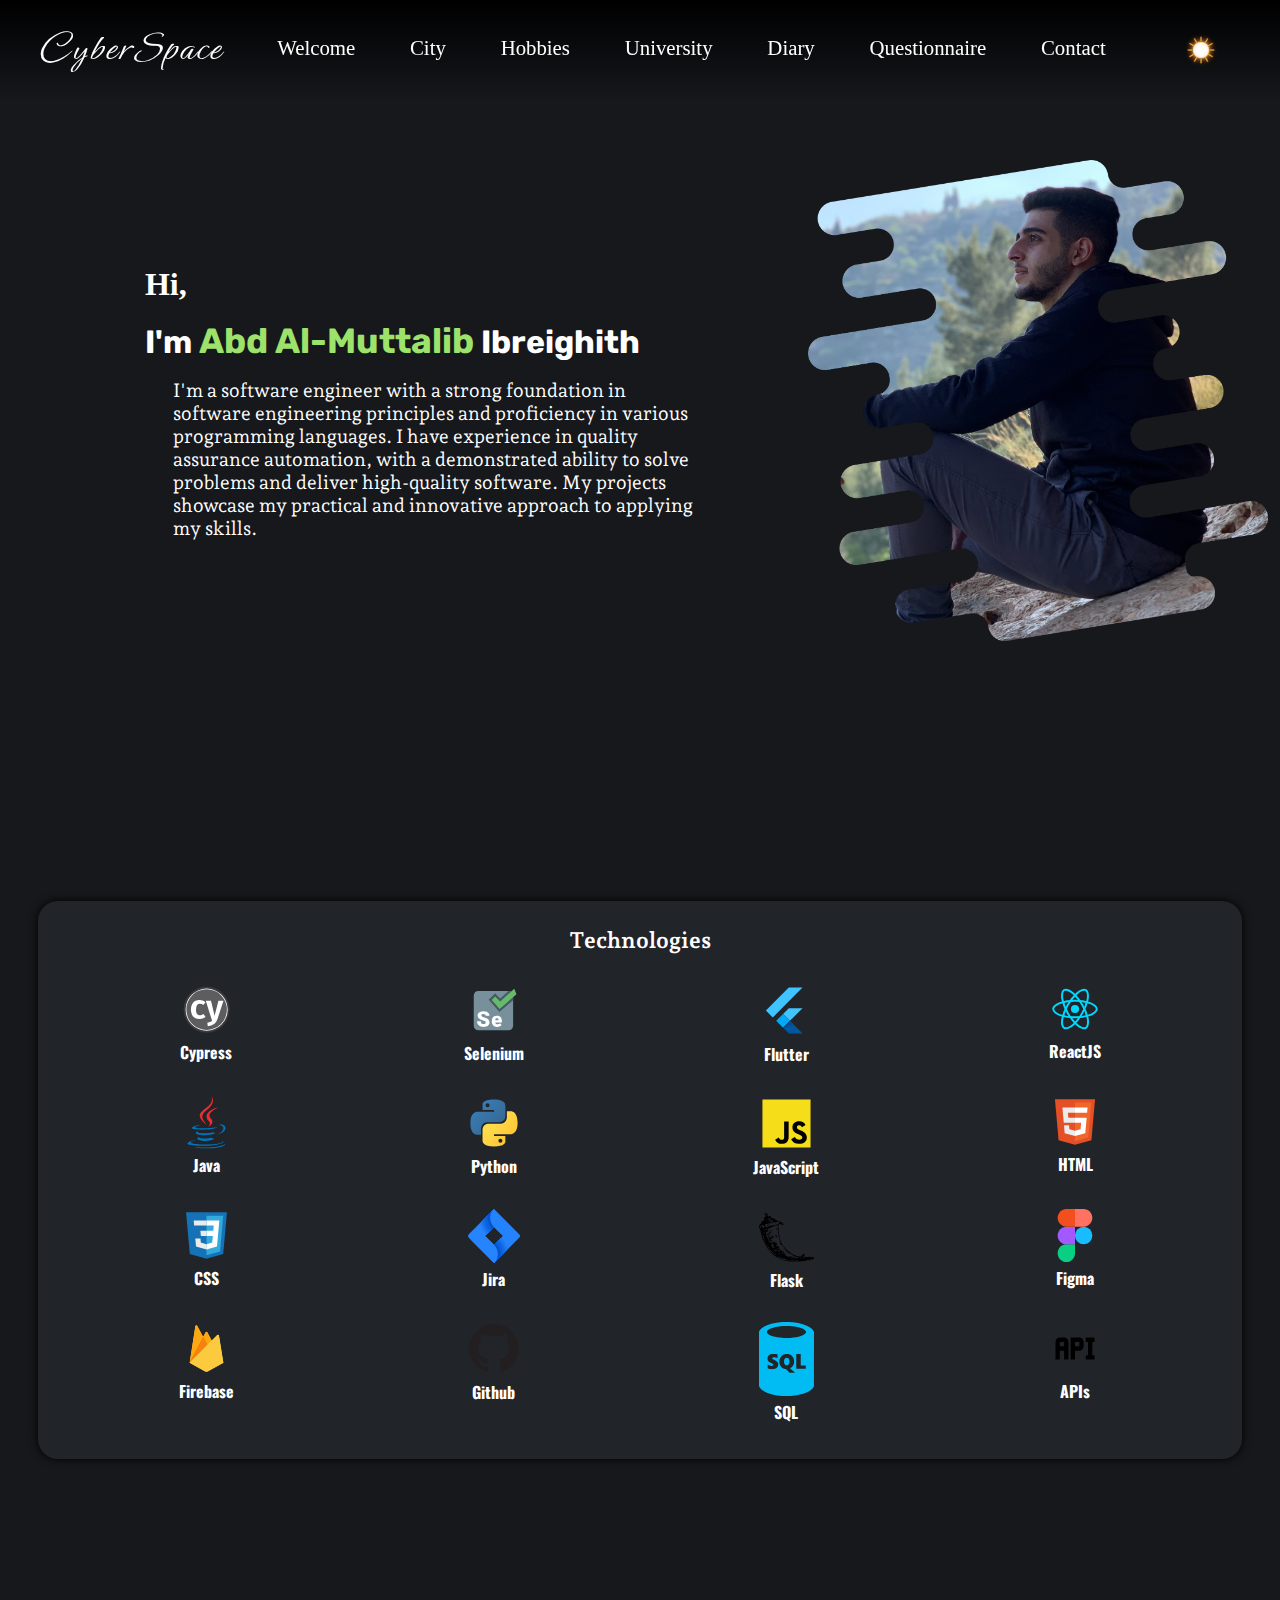
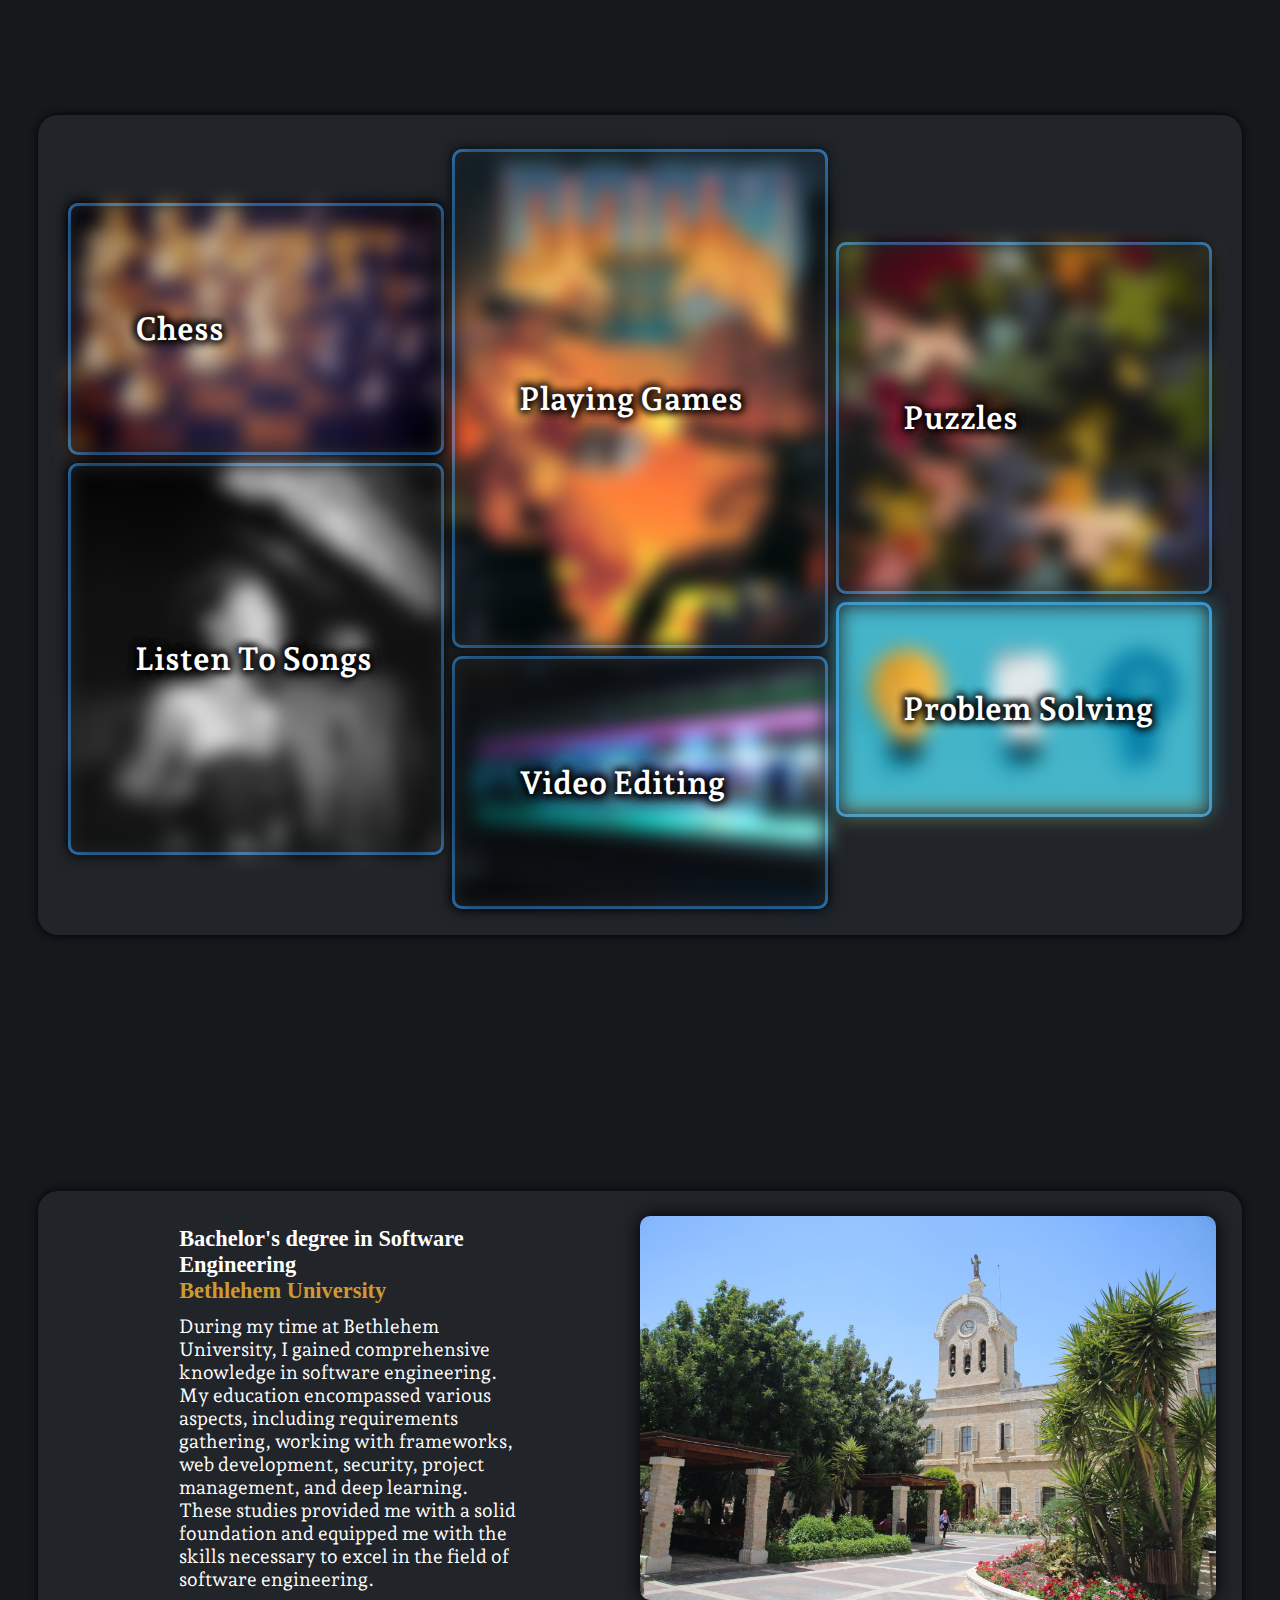
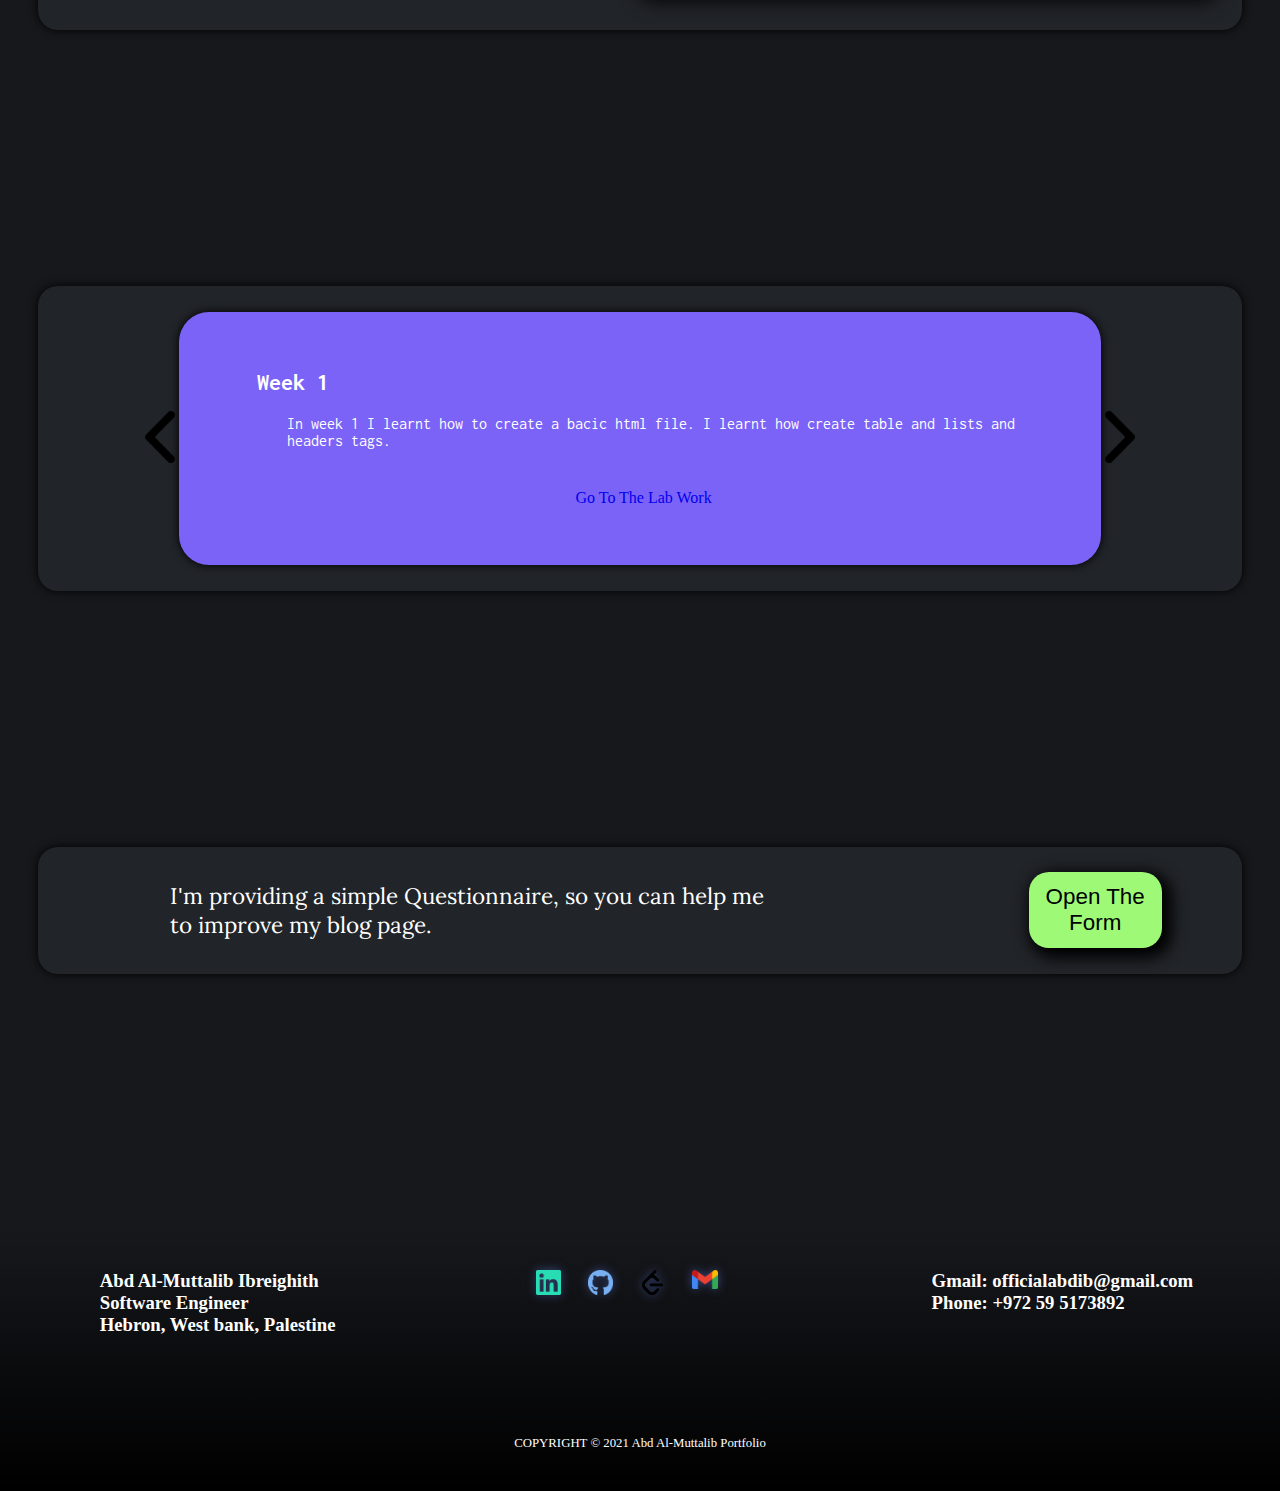
<file: index.html>
<!DOCTYPE html>
<html lang="en">

<head>
    <meta charset="utf-8">
    <meta name="viewport" content="width=device-width, initial-scale=1.0">
    <meta name="description" content="A blog shows General information me Abd Al-muttalib Ibreighith. HAVE FUN!">
    <title>CyberSpace</title>
    <link rel="stylesheet" media="screen and (min-width: 480px)" href="styles/portrait.css" />
    <link rel="stylesheet" media="screen and (max-width: 479px)" href="styles/landscape.css" />
    <link rel="stylesheet" href="styles/components/card.css" />
    <link rel="stylesheet" href="styles/components/grid.css" />
    <link rel="preconnect" href="https://fonts.googleapis.com">
    <link rel="preconnect" href="https://fonts.gstatic.com" crossorigin>
    <link href="https://fonts.googleapis.com/css2?family=Ephesis&display=swap" rel="stylesheet">
    <link rel="preconnect" href="https://fonts.googleapis.com">
    <link rel="preconnect" href="https://fonts.gstatic.com" crossorigin>
    <link href="https://fonts.googleapis.com/css2?family=Rubik:ital,wght@1,900&display=swap" rel="stylesheet">
    <link rel="preconnect" href="https://fonts.googleapis.com">
    <link rel="preconnect" href="https://fonts.gstatic.com" crossorigin>
    <link href="https://fonts.googleapis.com/css2?family=Andada+Pro:ital@1&display=swap" rel="stylesheet">
    <link rel="preconnect" href="https://fonts.googleapis.com">
    <link rel="preconnect" href="https://fonts.gstatic.com" crossorigin>
    <link href="https://fonts.googleapis.com/css2?family=Lora&display=swap" rel="stylesheet">
    <link rel="preconnect" href="https://fonts.googleapis.com">
    <link rel="preconnect" href="https://fonts.gstatic.com" crossorigin>
    <link href="https://fonts.googleapis.com/css2?family=Oswald:wght@700&display=swap" rel="stylesheet">
    <link rel="preconnect" href="https://fonts.googleapis.com">
    <link rel="preconnect" href="https://fonts.gstatic.com" crossorigin>
    <link href="https://fonts.googleapis.com/css2?family=Inconsolata:wght@300&display=swap" rel="stylesheet">
</head>

<body>
    <header id="container">
        <div>
            <div id="menu">
                <button id="menu-btn" onclick="openNav()"><img src="assets/icons/menu.png"
                        alt="menu: image not found"></button>
            </div>
            <div>
                <a href="index.html" class="logo"> CyberSpace </a>
            </div>
            <div id="topMenu" onclick="closeNav()">
                <div>
                    <div class="navigation-menu-item">
                        <a href="#info" class="navigation-menu-item-link"> Welcome </a>
                    </div>
                    <div class="navigation-menu-item">
                        <a href="#city" class="navigation-menu-item-link"> City</a>
                    </div>
                    <div class="navigation-menu-item">
                        <a href="#hobbies" class="navigation-menu-item-link"> Hobbies</a>
                    </div>
                    <div class="navigation-menu-item">
                        <a href="#BU" class="navigation-menu-item-link"> University </a>
                    </div>
                    <div class="navigation-menu-item">
                        <a href="#weeks" class="navigation-menu-item-link"> Diary </a>
                    </div>
                    <div class="navigation-menu-item">
                        <a href="#questionnaire" class="navigation-menu-item-link"> Questionnaire </a>
                    </div>
                    <div class="navigation-menu-item">
                        <a href="#contact" class="navigation-menu-item-link"> Contact </a>
                    </div>
                </div>
            </div>
            <div>
                <img id="theme-switcher" src="assets/imgs/sun.png" alt="theme-switch icon: not found">
            </div>
        </div>
    </header>
    <main>
        <div id="info" class="info">
            <div id="textInfo">
                <h1 class="hi"> Hi, </h1>
                <h1 id="myName"> I'm <span>Abd Al-Muttalib</span> Ibreighith </h1>
                <p>
                    I'm a software engineer with a strong foundation
                    in software engineering principles and proficiency in various
                    programming languages. I have experience in quality assurance
                    automation, with a demonstrated ability to solve
                    problems and deliver high-quality software. My projects showcase
                    my practical and innovative approach to applying my skills.
                </p>
            </div>
            <div id="myImageSection">
                <img id="myImage" src="assets/imgs/lmyImage.png" data-speed="-5" alt="Personal Image: not found"
                    class="myImage">
            </div>
        </div>
        <div id="technologies" class="card">
            <div class="card-title">
                <h3>
                    Technologies
                </h3>
            </div>
            <div class="card-child">
                <div class="grid">
                    <div class="technology">
                        <center>
                            <img src="assets/icons/technologies/cypress.svg" alt="" srcset="">
                            <div>
                                <h4 class="tech-title">Cypress</h4>
                            </div>
                        </center>
                    </div>
                    <div class="technology">
                        <center>
                            <img src="assets/icons/technologies/selenium-webdriver.svg" alt="" srcset="">
                            <div>
                                <h4 class="tech-title">
                                    Selenium
                                </h4>
                            </div>
                        </center>
                    </div>
                    <div class="technology">
                        <center>
                            <img src="assets/icons/technologies/flutter.svg" alt="" srcset="">
                            <div>
                                <h4 class="tech-title">
                                    Flutter
                                </h4>
                            </div>
                        </center>
                    </div>
                    <div class="technology">
                        <center>
                            <img src="assets/icons/technologies/reactjs.svg" alt="" srcset="">
                            <div>
                                <h4 class="tech-title">
                                    ReactJS
                                </h4>
                            </div>
                        </center>
                    </div>
                    <div class="technology">
                        <center>
                            <img src="assets/icons/technologies/java.svg" alt="" srcset="">
                            <div>
                                <h4 class="tech-title">
                                    Java
                                </h4>
                            </div>
                        </center>
                    </div>
                    <div class="technology">
                        <center>
                            <img src="assets/icons/technologies/python.svg" alt="" srcset="">
                            <div>
                                <h4 class="tech-title">
                                    Python
                                </h4>
                            </div>
                        </center>
                    </div>
                    <div class="technology">
                        <center>
                            <img src="assets/icons/technologies/js.svg" alt="" srcset="">
                            <div>
                                <h4 class="tech-title">
                                    JavaScript
                                </h4>
                            </div>
                        </center>
                    </div>
                    <div class="technology">
                        <center>
                            <img src="assets/icons/technologies/html.svg" alt="" srcset="">
                            <div>
                                <h4 class="tech-title">
                                    HTML
                                </h4>
                            </div>
                        </center>
                    </div>
                    <div class="technology">
                        <center>
                            <img src="assets/icons/technologies/css.svg" alt="" srcset="">
                            <div>
                                <h4 class="tech-title">
                                    CSS
                                </h4>
                            </div>
                        </center>
                    </div>
                    <div class="technology">
                        <center>
                            <img src="assets/icons/technologies/jira.svg" alt="" srcset="">
                            <div>
                                <h4 class="tech-title">
                                    Jira
                                </h4>
                            </div>
                        </center>
                    </div>
                    <div class="technology">
                        <center>
                            <img src="assets/icons/technologies/flask.svg" alt="" srcset="">
                            <div>
                                <h4 class="tech-title">
                                    Flask
                                </h4>
                            </div>
                        </center>
                    </div>
                    <div class="technology">
                        <center>
                            <img src="assets/icons/technologies/figma.svg" alt="" srcset="">
                            <div>
                                <h4 class="tech-title">
                                    Figma
                                </h4>
                            </div>
                        </center>
                    </div>
                    <div class="technology">
                        <center>
                            <img src="assets/icons/technologies/firebase.svg" alt="" srcset="">
                            <div>
                                <h4 class="tech-title">
                                    Firebase
                                </h4>
                            </div>
                        </center>
                    </div>
                    <div class="technology">
                        <center>
                            <img src="assets/icons/technologies/github.svg" alt="" srcset="">
                            <div>
                                <h4 class="tech-title">
                                    Github
                                </h4>
                            </div>
                        </center>
                    </div>
                    <div class="technology">
                        <center>
                            <img src="assets/icons/technologies/sql.svg" alt="" srcset="">
                            <div>
                                <h4 class="tech-title">
                                    SQL
                                </h4>
                            </div>
                        </center>
                    </div>
                    <div class="technology">
                        <center>
                            <img src="assets/icons/technologies/api.svg" alt="" srcset="">
                            <div>
                                <h4 class="tech-title">
                                    APIs
                                </h4>
                            </div>
                        </center>
                    </div>
                </div>
            </div>
        </div>
        <!-- <div id="city">
            <div>
                <div id="cityInfo">
                    <div>
                        <h2 id="cityName"> I'm from <span> Beit Ummer </span> </h2>
                        <p>
                            My little beautiful town, it is located in the north of Hebron.
                        </p>
                    </div>
                </div>
                <div id="cityImages">
                    <h2> Click The Image To See More </h2>
                    <img id="cityImg" src="assets/imgs/city_01.jpeg" alt="City image: not found">
                </div>
            </div>
        </div> -->
        <div id="hobbies">
            <div class="column">
                <div>
                    <img src="assets/imgs/hobbies/chess.jpg" alt="chess image: not found">
                    <h2> Chess </h2>
                </div>
                <div>
                    <img src="assets/imgs/hobbies/song.jpg" alt="song image: not found">
                    <h2> Listen To Songs </h2>
                </div>
            </div>
            <div class="column">
                <div>
                    <img src="assets/imgs/hobbies/doom.jpg" alt="game image: not found">
                    <h2> Playing Games </h2>
                </div>
                <div>
                    <img src="assets/imgs/hobbies/video_editing.png" alt="video editing image: not found">
                    <h2> Video Editing </h2>
                </div>
            </div>
            <div class="column">
                <div>
                    <img src="assets/imgs/hobbies/puzzles.jpg" alt="puzzles image: not found">
                    <h2> Puzzles </h2>
                </div>
                <div>
                    <img src="assets/imgs/hobbies/problem_solving.png" alt="problem solving image: not found">
                    <h2> Problem Solving </h2>
                </div>
            </div>
        </div>
        <div id="education">
            <div>
                <div id="BuInfo">
                    <div>
                        <h2 id="BUName">
                            Bachelor's degree in Software Engineering
                            </br>
                            <span> Bethlehem University </span>
                        </h2>
                        <p>
                            During my time at Bethlehem University, I gained comprehensive knowledge in software
                            engineering. My education encompassed various aspects, including requirements gathering,
                            working with frameworks, web development, security, project management, and deep learning.
                            These studies provided me with a solid foundation and equipped me with the skills necessary
                            to excel in the field of software engineering.
                        </p>
                    </div>
                </div>
                <div id="BuImages">
                    <img id="BUImg" src="assets/imgs/bu.jpg" alt="University image: not found">
                </div>
            </div>
        </div>
        <div id="weeks">
            <div id="weeks-content">
                <div id="week-01" class="week">
                    <div>
                        <h2> Week 1</h2>
                    </div>
                    <div>
                        <p>
                            In week 1 I learnt how to create a bacic html file. I learnt how create table
                            and lists and headers tags.
                        </p>
                    </div>
                    <div>
                        <a href="indecies/Lab_01/index.html" target="_blank">Go To The Lab Work</a>
                    </div>
                </div>
                <div id="week-02" class="week">
                    <div>
                        <h2> Week 2</h2>
                    </div>
                    <div>
                        <p>
                            In week 2 I learnt how to create a bacic html file. I learnt how create table
                            and lists and headers tags.
                        </p>
                    </div>
                    <div>
                        <a href="indecies/Lab_02/index.html" target="_blank">Go To The Lab Work</a>
                    </div>
                </div>
                <div id="week-03" class="week">
                    <div>
                        <h2> Week 3</h2>
                    </div>
                    <div>
                        <p>
                            In week 3 I learnt how to create a bacic html file. I learnt how create table
                            and lists and headers tags.
                        </p>
                    </div>
                    <div>
                        <a href="indecies/Lab_03/index.html" target="_blank">Go To The Lab Work</a>
                    </div>
                </div>
                <div id="week-04" class="week">
                    <div>
                        <h2> Week 4</h2>
                    </div>
                    <div>
                        <p>
                            In week 4 I learnt how to create a bacic html file. I learnt how create table
                            and lists and headers tags.
                        </p>
                    </div>
                    <div>
                        <a href="indecies/Lab_04/index.html" target="_blank">Go To The Lab Work</a>
                    </div>
                </div>
                <div id="week-05" class="week">
                    <div>
                        <h2> Week 5</h2>
                    </div>
                    <div>
                        <p>
                            In week 5 I learnt how to create a bacic html file. I learnt how create table
                            and lists and headers tags.
                        </p>
                    </div>
                    <div>
                        <a href="indecies/Lab_05/index.html" target="_blank">Go To The Lab Work</a>
                    </div>
                </div>
            </div>
            <button id="to-left" class="slider-btn" onclick="plusDivs(-1)"> <img src="assets/imgs/left.png"
                    alt="left: not found"></button>
            <button id="to-right" class="slider-btn" onclick="plusDivs(+1)"> <img src="assets/imgs/right.png"
                    alt="right: not found"></button>
        </div>
        <div id="questionnaire">
            <div id="qinfo">

                <p> I'm providing a simple <span> Questionnaire</span>, so you can help me to improve my blog page.</p>
                <button id="open-form-btn" class="form-btn" type="button" onclick="openForm()"> Open The Form </button>

            </div>
            <div id="qform">
                <div>
                    <form>
                        <div>
                            <div id="q1" class="form-item">
                                <label class="form-item-question">
                                    How do you see my blog?
                                </label>
                                <div>
                                    <label class="qinput"><input type="radio" name="group-q1"> Very Bad </label>
                                    <label class="qinput"><input type="radio" name="group-q1"> Bad </label>
                                    <label class="qinput"><input type="radio" name="group-q1"> Normal </label>
                                    <label class="qinput"><input type="radio" name="group-q1"> Good </label>
                                    <label class="qinput"><input type="radio" name="group-q1"> Very Good</label>
                                </div>
                            </div>
                            <div id="q2" class="form-item">
                                <label class="form-item-question">
                                    Are the colors comfortable?
                                </label>
                                <div>
                                    <label class="qinput"><input type="radio" name="group-q2"> Very Annoying
                                    </label>
                                    <label class="qinput"><input type="radio" name="group-q2"> Annoying </label>
                                    <label class="qinput"><input type="radio" name="group-q2"> I'm Not Sure </label>
                                    <label class="qinput"><input type="radio" name="group-q2"> Kind Of Comfortable
                                    </label>
                                    <label class="qinput"><input type="radio" name="group-q2"> Perfect </label>
                                </div>
                            </div>
                            <div id="q3" class="form-item">
                                <label class="form-item-question">
                                    What is the most things you liked?
                                </label>
                                <div>
                                    <label class="qinput"><input type="checkbox" name="group-q3"> Welcome Section
                                    </label>
                                    <label class="qinput"><input type="checkbox" name="group-q3"> City Section
                                    </label>
                                    <label class="qinput"><input type="checkbox" name="group-q3"> University Section
                                    </label>
                                    <label class="qinput"><input type="checkbox" name="group-q3"> Hobbies Section
                                    </label>
                                    <label class="qinput"><input type="checkbox" name="group-q3"> Weekly Diary Section
                                    </label>
                                </div>
                                <div>
                                    <label class="nested"> Why? </label>
                                    <label class="qfeild"><input type="text"></label>
                                </div>
                            </div>
                            <div id="q4" class="form-item">
                                <label class="form-item-question">
                                    How do you find my town?
                                </label>
                                <div>
                                    <label class="qinput"><textarea class="ta-input" name="group-q4" id="q4-ta"
                                            cols="60" rows="6"></textarea></label>
                                </div>
                            </div>
                            <div id="q5" class="form-item">
                                <label class="form-item-question">
                                    Have you been to Bethlehem University?
                                </label>
                                <div>
                                    <label class="qinput"><input type="radio" name="group-q5" value="Y"
                                            onclick="hideShowTextArea('Y')">
                                        Yes </label>
                                    <label class="qinput"><input type="radio" name="group-q5" value="N"
                                            onclick="hideShowTextArea('N')">
                                        No </label>
                                    <label class="qinput"><input type="radio" name="group-q5" value="N"
                                            onclick="hideShowTextArea('N')">
                                        Prefer not to say
                                    </label>
                                </div>
                                <div>
                                    <label id="q5-l" class="nested"> Say something about it :) </label>
                                    <label class="qfeild"><textarea class="ta-input" name="group-q5" id="q5-ta"
                                            cols="60" rows="6"></textarea></label>
                                </div>
                            </div>
                            <div id="q6" class="form-item">
                                <label class="form-item-question">
                                    Let's see if we have hobbies in common :)
                                </label>
                                <div>
                                    <label class="qinput"><input type="checkbox" name="group-q6"> playing Games
                                    </label>
                                    <label class="qinput"><input type="checkbox" name="group-q6"> Listen To Songs
                                    </label>
                                    <label class="qinput"><input type="checkbox" name="group-q6"> Puzzles
                                    </label>
                                    <label class="qinput"><input type="checkbox" name="group-q6"> Chess
                                    </label>
                                    <label class="qinput"><input type="checkbox" name="group-q6"> Problem Solving
                                    </label>
                                    <label class="qinput"><input type="checkbox" name="group-q6"> Video Editing
                                    </label>
                                </div>
                                <div>
                                    <label class="nested"> Else? </label>
                                    <label class="qfeild"><input type="text"></label>
                                </div>
                            </div>
                            <div id="q7" class="form-item">
                                <label class="form-item-question">
                                    Say any thing :)
                                </label>
                                <div>
                                    <label class="qfeild"><textarea class="ta-input" name="group-q7" id="q7-ta"
                                            cols="60" rows="6"></textarea></label>
                                </div>
                            </div>
                            <div id="inside-buttons">
                                <button id="close-form-btn" class="form-btn" type="button" onclick="closeForm()">
                                    Close
                                </button>
                                <button id="submit-form-btn" class="form-btn" type="button" onclick="submitForm()">
                                    Submit
                                </button>
                            </div>
                        </div>
                    </form>
                </div>
            </div>
        </div>
    </main>
    <footer id="contact">
        <div>
            <div id="contact-info">
                <div id="about-me">
                    <div>
                        <h3>Abd Al-Muttalib Ibreighith</h3>
                        <h3>Software Engineer</h3>
                        <h3>Hebron, West bank, Palestine</h3>
                    </div>
                </div>
                <div id="icons">
                    <div>
                        <a href="https://www.linkedin.com/in/abdib-se" target="_blank">
                            <img src="assets/icons/linkedin-icon.png" alt="linkedin icon: not found">
                        </a>
                    </div>
                    <div>
                        <a href="https://github.com/officialabd" target="_blank">
                            <img src="assets/icons/github-icon.png" alt="github icon: not found">
                        </a>
                    </div>
                    <div>
                        <a href="https://leetcode.com/officialabdib" target="_blank">
                            <img src="assets/icons/leetcode.svg" alt="gmail icon: not found">
                        </a>
                    </div>
                    <div>
                        <a href="https://mail.google.com/mail/?view=cm&fs=1&to=officialabdib@gmail.com" target="_blank">
                            <img src="assets/icons/gmail-icon.png" alt="gmail icon: not found">
                        </a>
                    </div>
                </div>
                <div id="my-contact-info">
                    <div>
                        <h3>Gmail: officialabdib@gmail.com</h3>
                        <h3>Phone: +972 59 5173892</h3>
                    </div>
                </div>
            </div>
            <div id="license">
                <p> COPYRIGHT © 2021 Abd Al-Muttalib Portfolio </p>
            </div>
        </div>
    </footer>

    <script src="src/script.js"></script>
</body>

</html>
</file>
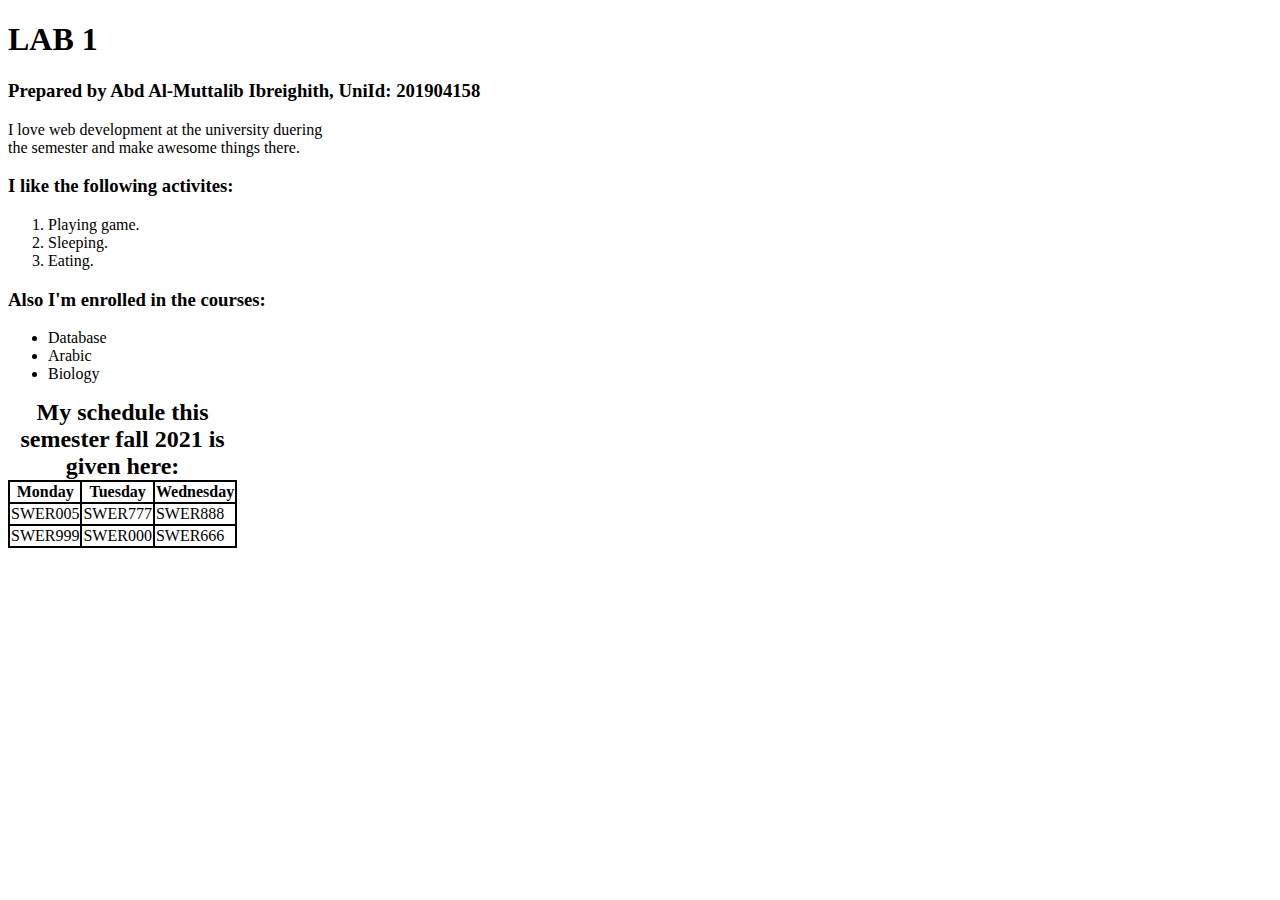
<file: indecies/Lab_01/index.html>
<!DOCTYPE html>
<html lang="en">
	<head> 
		<title>Hello World</title> 
	</head>
<body>
	<h1> LAB 1 </h1>
	<h3> Prepared by Abd Al-Muttalib Ibreighith, UniId: 201904158</h3>
	<p> I love web development at the university duering <br> the semester and make awesome things there.</p>
	<h3> I like the following activites:</h3>		
	<ol>
		<li> Playing game.</li>
		<li> Sleeping.</li>
		<li> Eating.</li>
	</ol>
	<h3> Also I'm enrolled in the courses:</h3>
	<ul>
		<li> Database</li>
		<li> Arabic</li>
		<li> Biology</li>
	</ul>

	<table style="border: 2px solid black; border-collapse: collapse">
		<caption> <b style="font-size:24px;"> My schedule this semester fall 2021 is given here: </b> </caption>
		<tr> 
			<th style="border: 2px solid black"> Monday</th>
			<th style="border: 2px solid black"> Tuesday</th> 
			<th style="border: 2px solid black"> Wednesday</th>
		</tr>
		
		<tr> 
			<td style="border: 2px solid black"> SWER005</td>
			<td style="border: 2px solid black"> SWER777</td>
			<td style="border: 2px solid black"> SWER888</td>
		</tr>
		
		<tr> 
			<td style="border: 2px solid black"> SWER999</td>
			<td style="border: 2px solid black"> SWER000</td>
			<td style="border: 2px solid black"> SWER666</td>	
		</tr>
	</table>
</body>
</html>
</file>
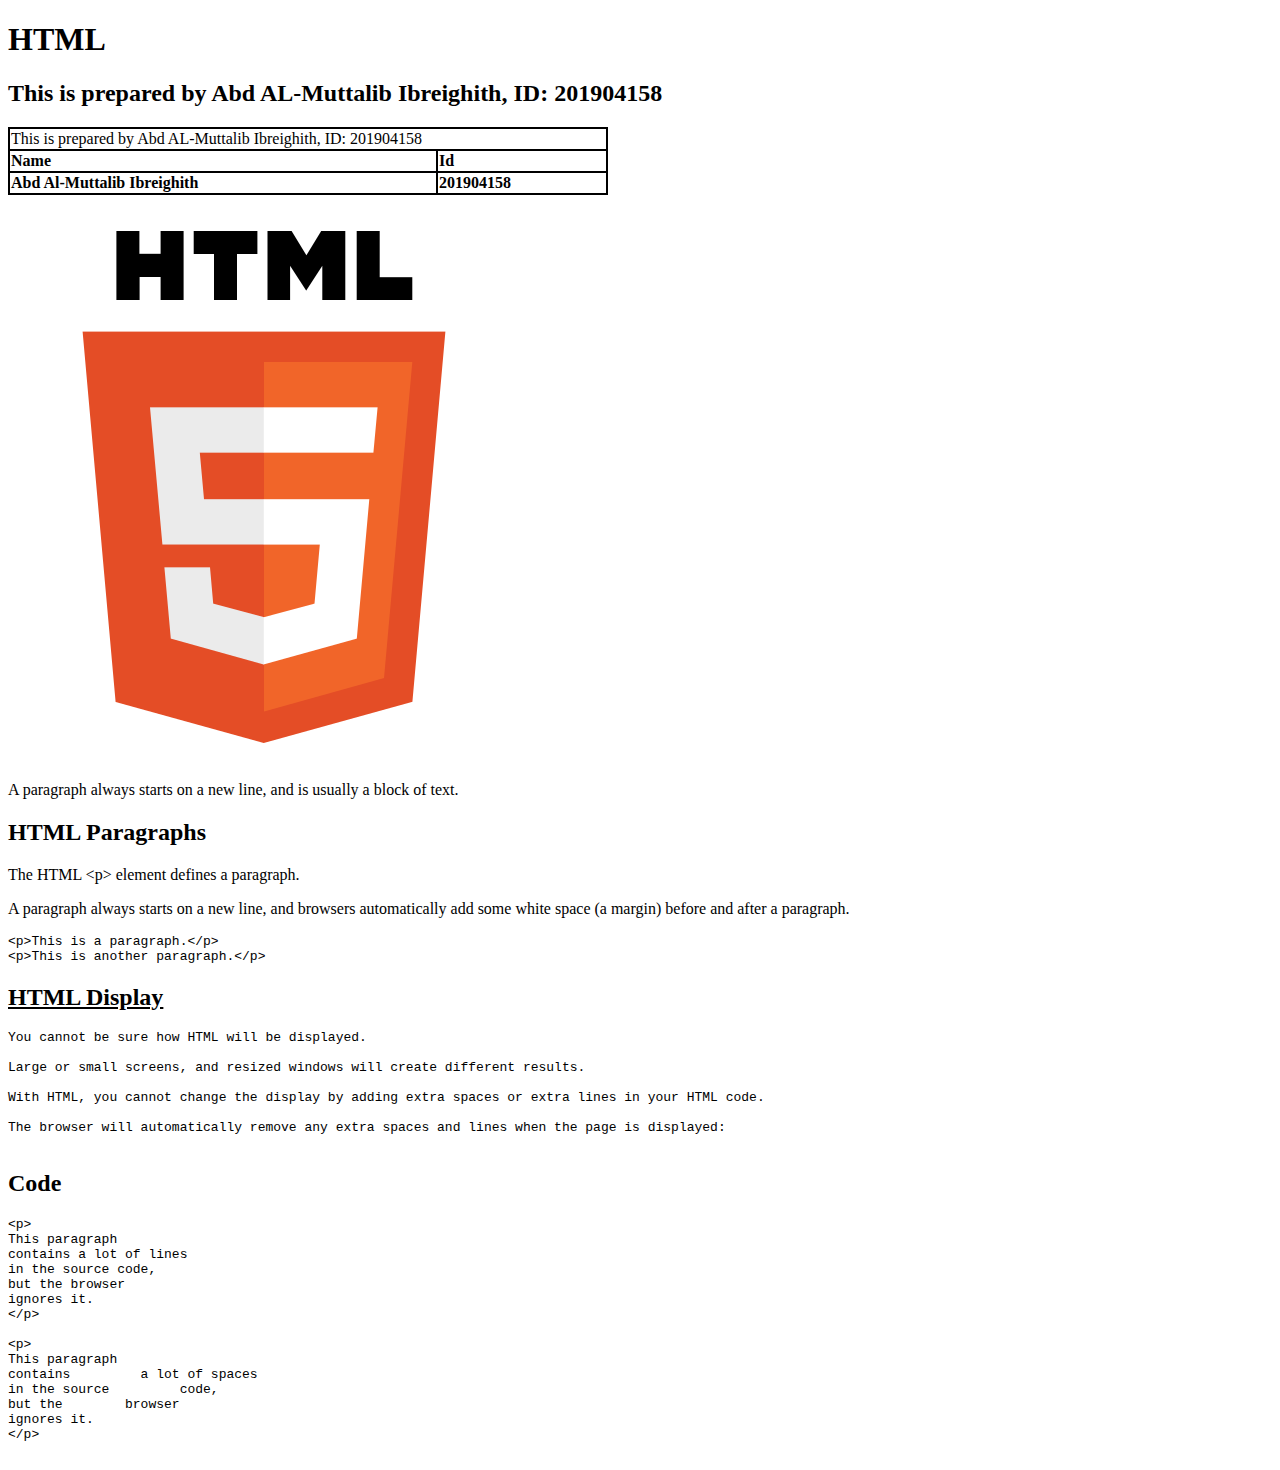
<file: indecies/Lab_02/index.html>
<!DOCTYPE html>
<html lang=en>

<head>
	<title> Lab_02 </title>
	<meta charset="UTF-8">
</head>

<body>
	<h1> HTML</h1>
	<h2> This is prepared by Abd AL-Muttalib Ibreighith, ID: 201904158 </h2>

	<table style="border: 2px solid black; border-collapse: collapse; width: 600px;">
		<tr>
			<td colspan=2> This is prepared by Abd AL-Muttalib Ibreighith, ID: 201904158 </td>
		</tr>
		<tr>
			<th style="border: 2px solid black; text-align: left;"> Name </th>
			<th style="border: 2px solid black; text-align: left;"> Id </th>
		</tr>
		<tr>
			<th style="border: 2px solid black; text-align: left;"> Abd Al-Muttalib Ibreighith </th>
			<th style="border: 2px solid black; text-align: left;"> 201904158 </th>
		</tr>
	</table>

	<br><br>
	<img src="HTML_LOGO.png" alt="Html logo" width="512" height="512">

	<br><br>
	<p> A paragraph always starts on a new line, and is usually a block of text. </p>

	<h2> HTML Paragraphs </h2>
	<p> The HTML &lt;p&gt; element defines a paragraph. </p>
	<p> A paragraph always starts on a new line, and browsers automatically add some white space (a margin) before and
		after a paragraph.</p>
	<pre>&lt;p&gt;This is a paragraph.&lt;/p&gt;
&lt;p&gt;This is another paragraph.&lt;/p&gt;
</pre>

	<h2 style="text-decoration: underline;"> HTML Display</h2>

	<pre>You cannot be sure how HTML will be displayed.<br>
Large or small screens, and resized windows will create different results.<br>
With HTML, you cannot change the display by adding extra spaces or extra lines in your HTML code.<br>
The browser will automatically remove any extra spaces and lines when the page is displayed:
 </pre>

	<h2> Code </h2>
	<pre>&lt;p&gt;
This paragraph
contains a lot of lines
in the source code,
but the browser
ignores it.
&lt;/p&gt;

&lt;p&gt;
This paragraph
contains         a lot of spaces
in the source         code,
but the        browser
ignores it.
&lt;/p&gt;
 </pre>



</body>

</html>
</file>
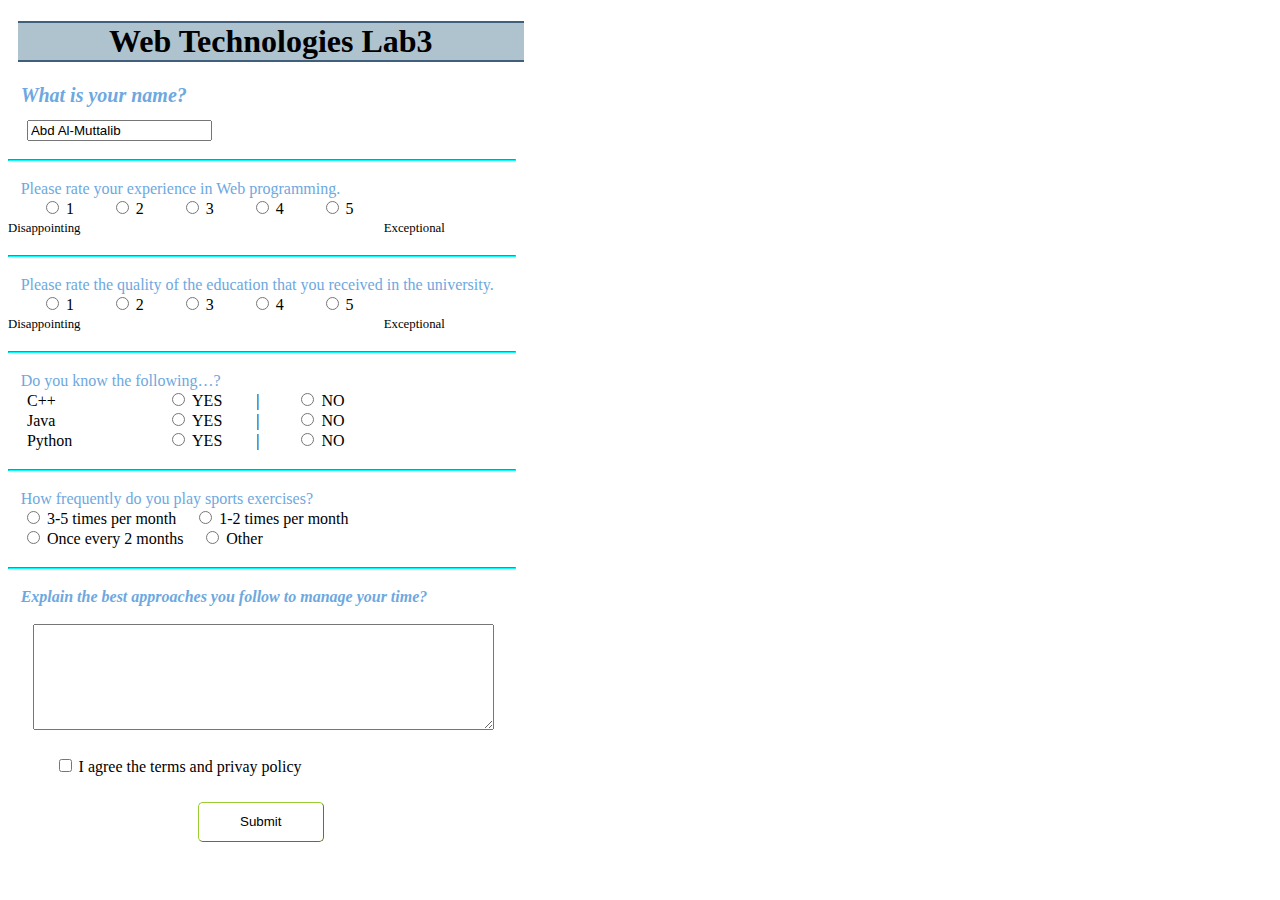
<file: indecies/Lab_03/index.html>
<!DOCTYPE html>
<html lang=en>

<head>
    <title>Lab_03</title>
    <meta charset="UTF-8">
    <link rel="stylesheet" href="style.css">
</head>

<body>
    <form>
        <h3 id="headLine" class="nameq">Web Technologies Lab3</h3>
        <div>
            <!-- NAME -->
            <label id="mainName" class="nameq"> What is your name? </label>
            <br>
            <input value="Abd Al-Muttalib" class="nameIn">
        </div>
        <hr>
        <div>
            <!-- web programming -->
            <label id="q0" class="q0"> Please rate your experience in Web programming. </label>
            <br>
            <input type="radio" id="01" name="web" value="1">
            <label for="01"> 1 </label>
            <input type="radio" id="02" name="web" value="2">
            <label for="02"> 2 </label>
            <input type="radio" id="03" name="web" value="3">
            <label for="03"> 3 </label>
            <input type="radio" id="04" name="web" value="4">
            <label for="04"> 4 </label>
            <input type="radio" id="05" name="web" value="5">
            <label for="05"> 5 </label>
            <br>
            <label class="info"> Disappointing Exceptional</label>
        </div>
        <hr>
        <div>
            <!-- EDU -->
            <label class="q1"> Please rate the quality of the education that you received in the university.</label>
            <br>
            <input type="radio" id="011" name="edu" value="1">
            <label for="01"> 1 </label>
            <input type="radio" id="022" name="edu" value="2">
            <label for="02"> 2 </label>
            <input type="radio" id="033" name="edu" value="3">
            <label for="03"> 3 </label>
            <input type="radio" id="044" name="edu" value="4">
            <label for="04"> 4 </label>
            <input type="radio" id="055" name="edu" value="5">
            <label for="05"> 5 </label>
            <br>
            <label class="info"> Disappointing Exceptional</label>
        </div>
        <hr>
        <div>
            <label class="q2"> Do you know the following…?</label>
            <br>
            <!-- CPP -->
            <label class="langLb"> C++ </label>
            <input type="radio" id="yes_cpp" name="cpp" value="yes_cpp">
            <label for="yes_cpp" class="tf"> YES |</label>
            <input type="radio" id="no_cpp" name="cpp" value="no_cpp">
            <label for="no_cpp" class="tf"> NO </label>
            <br>
            <!-- JAVA -->
            <label class="langLb"> Java </label>
            <input type="radio" id="yes_java" name="java" value="yes_java">
            <label for="yes_java" class="tf"> YES |</label>
            <input type="radio" id="no_java" name="java" value="no_java">
            <label for="no_java" class="tf"> NO </label>
            <br>
            <!-- PYTHON -->
            <label class="langLb"> Python </label>
            <input type="radio" id="yes_python" name="python" value="yes_python">
            <label for="yes_python" class="tf"> YES |</label>
            <input type="radio" id="no_python" name="python" value="no_python">
            <label for="no_python" class="tf"> NO </label>
        </div>
        <hr>
        <div>
            <!-- SPORTS -->
            <label class="q3"> How frequently do you play sports exercises?</label>
            <br>
            <input type="radio" id="sport_01" name="SPORTS" value="SPORTS">
            <label for="sport_01" class="play_options"> 3-5 times per month </label>
            <input type="radio" id="sport_02" name="SPORTS" value="SPORTS">
            <label for="sport_02" class="play_options"> 1-2 times per month </label>
            <br>
            <input type="radio" id="sport_03" name="SPORTS" value="SPORTS">
            <label for="sport_03" class="play_options"> Once every 2 months</label>
            <input type="radio" id="sport_04" name="SPORTS" value="SPORTS">
            <label for="sport_04" class="play_options"> Other </label>
        </div>
        <hr>
        <div>
            <!-- EXPLAIN -->
            <label id="explain" class="explain"> Explain the best approaches you follow to manage your time? </label>
            <br><br>
            <textarea class="textarea_explain"></textarea>
            <br>
        </div>
        <div>
            <input type="checkbox" id="policy" name="policy" value="policy">
            <label for="policy" class="policy"> I agree the terms and privay policy </label>
            <br>
            <input type="submit" id="submit" name="submit" value="Submit">
        </div>

    </form>
</body>

</html>
</file>
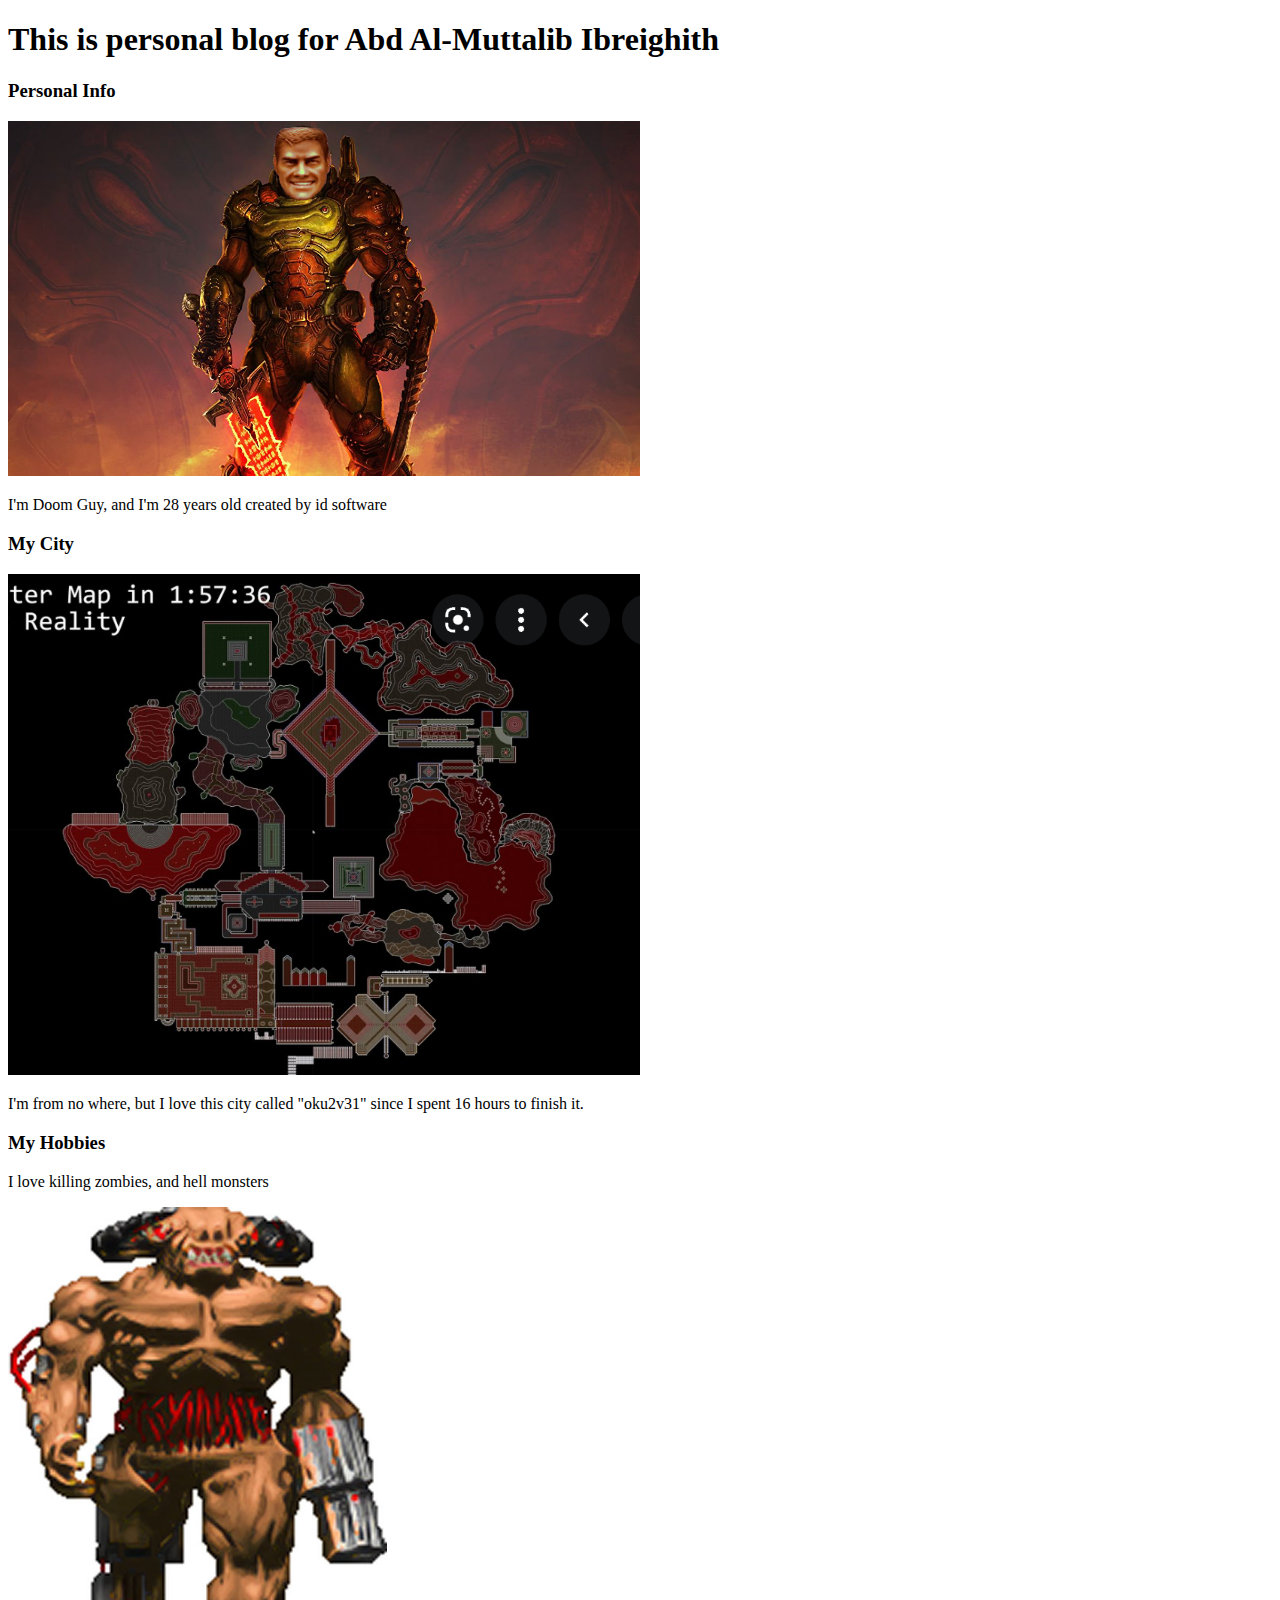
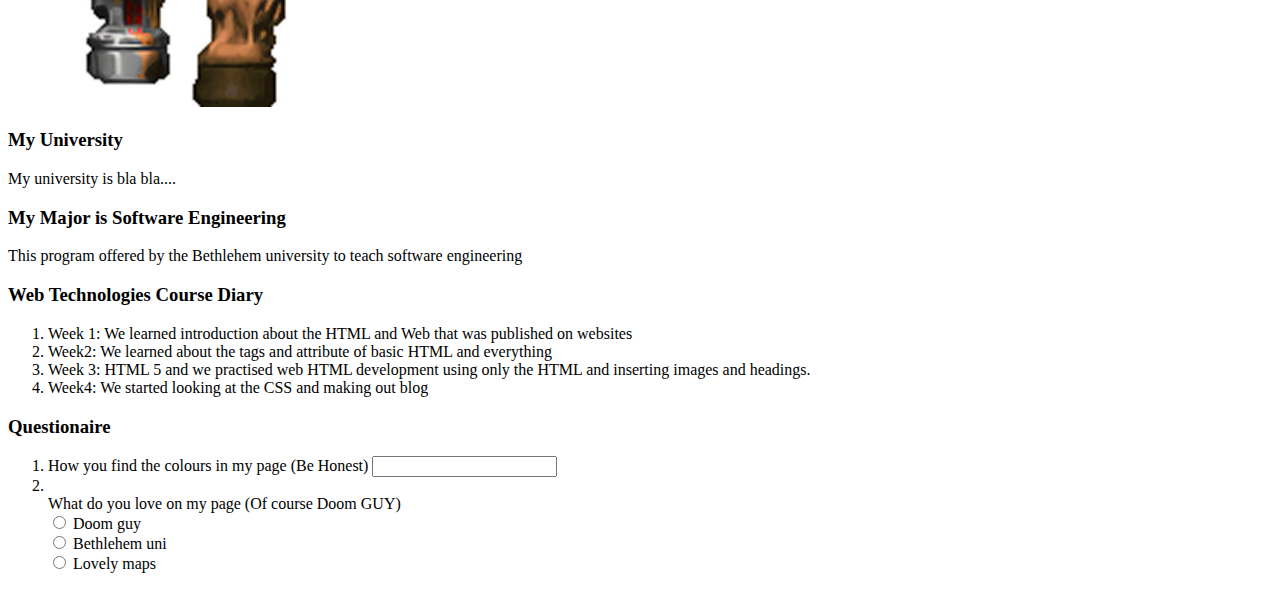
<file: indecies/Lab_04/index.html>
<!DOCTYPE html>
<html lang="en">

<head>
    <title>Lab_04</title>
    <meta charset="UTF-8">
</head>

<body>
    <header>
        <h1 style="cursor: pointer;"> This is personal blog for Abd Al-Muttalib Ibreighith</h1>

    </header>
    <div class="personal_info">
        <h3> Personal Info</h3>
        <img src="assets/imgs/doomGuy.jpg" alt="" style="width: 50%">
        <p> I'm Doom Guy, and I'm 28 years old created by id software</p>
    </div>
    <div class="city">
        <h3> My City</h3>
        <img src="assets/imgs/city.PNG" alt="" style="width: 50%">
        <p> I'm from no where, but I love this city called "oku2v31" since I spent 16 hours to finish it. </p>
    </div>
    <div class="Hobbies">
        <h3> My Hobbies</h3>
        <p> I love killing zombies, and hell monsters </p>
        <img src="assets/imgs/cd.jpg" alt="" style="width: 30%">
    </div>
    <div>
        <h3>My University</h3>
        <p>My university is bla bla....</p>
    </div>
    <div>
        <h3>My Major is Software Engineering</h3>
        <p>This program offered by the Bethlehem university to teach software engineering</p>
    </div>
    <div>
        <h3>Web Technologies Course Diary</h3>
        <ol>
            <li>Week 1: We learned introduction about the HTML and Web that was published on websites</li>
            <li>Week2: We learned about the tags and attribute of basic HTML and everything</li>
            <li>Week 3: HTML 5 and we practised web HTML development using only the HTML and inserting images and
                headings. </li>
            <li>Week4: We started looking at the CSS and making out blog</li>
        </ol>
    </div>

    <div>
        <h3>Questionaire</h3>
        <form>
            <ol>
                <li>
                    <label>How you find the colours in my page (Be Honest)</label>
                    <input type="text" />
                </li>
                <li>
                    <br />
                    <label>What do you love on my page (Of course Doom GUY)</label>
                    <br />
                    <input type="radio" id="html" name="fav_language" value="HTML">
                    <label for="html">Doom guy</label>
                    <br>
                    <input type="radio" id="css" name="fav_language" value="CSS">
                    <label for="css">Bethlehem uni</label>
                    <br>
                    <input type="radio" id="javascript" name="fav_language" value="JavaScript">
                    <label for="javascript">Lovely maps</label>
                </li>
            </ol>
        </form>
    </div>

</body>

</html>
</file>
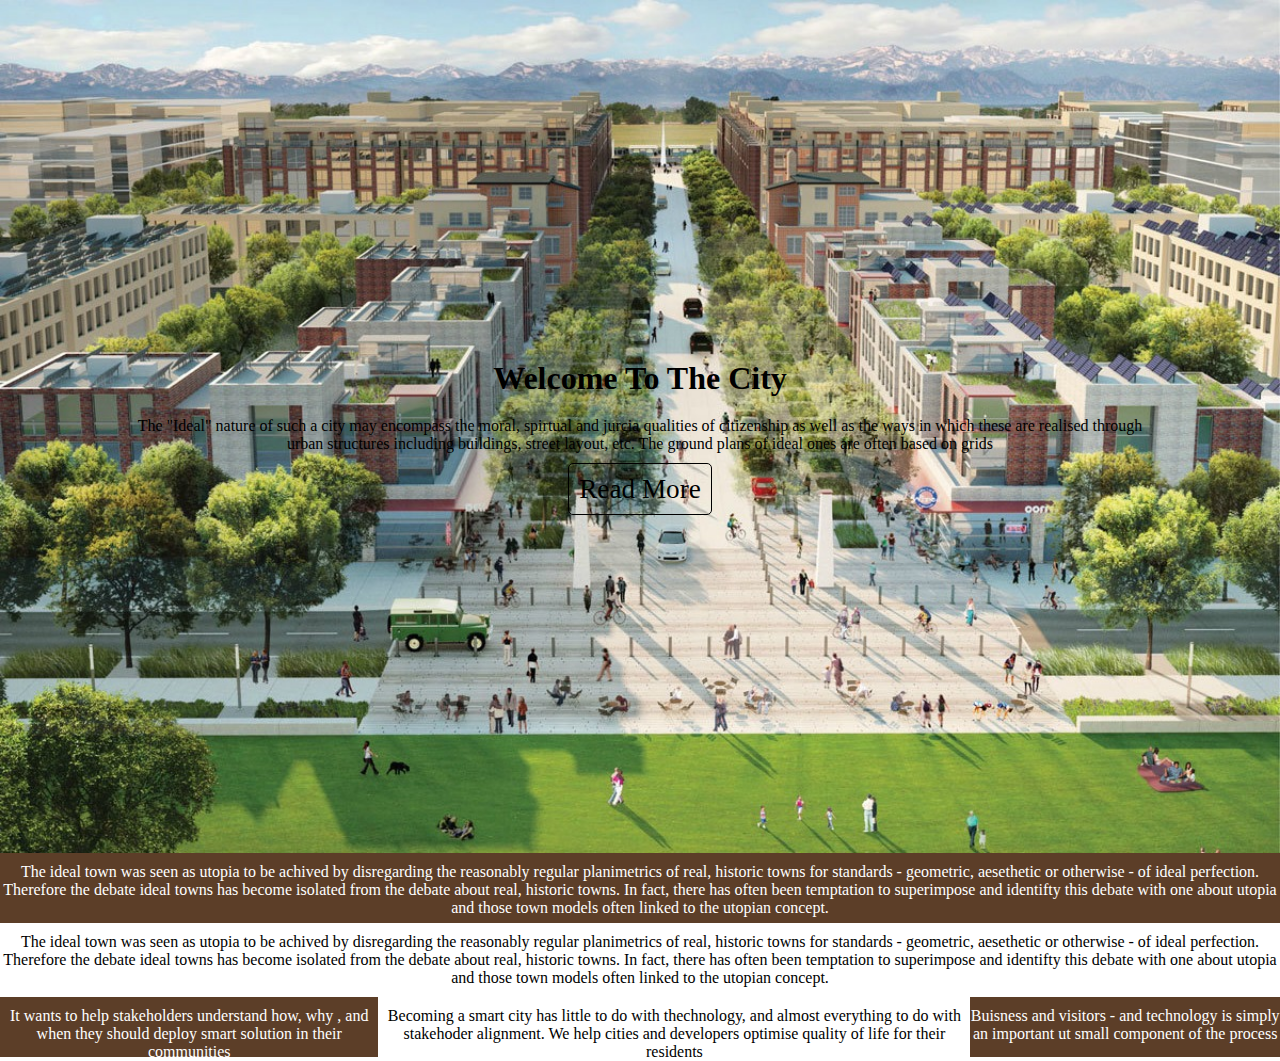
<file: indecies/Lab_05/index.html>
<!DOCTYPE html>
<html lang="en">

<head>
    <meta charset="utf-8">
    <link rel="stylesheet" href="style.css">
    <title> Lab_05 </title>
</head>

<body>
    <header>
        <img id="cityImage" src="assets/imgs/city_backgroud_image.jpg" alt="city_backgroud_image: not found">
        <section id="info">
            <h1> Welcome To The City </h1>
            <p>
                The "Ideal" nature of such a city may encompass the moral, spirtual and jurcia qualities of citizenship
                as
                well as the ways in which these are realised through urban structures including buildings, street
                layout,
                etc.
                The ground plans of ideal ones are often based on grids
            </p>
            <a href="#topRead" id="readMore"> Read More</a>
        </section>
    </header>
    <div id="reading">
        <div id="topRead" class="c1">
            <p class="wc">
                The ideal town was seen as utopia to be achived by disregarding the reasonably regular planimetrics of
                real,
                historic towns for standards - geometric, aesethetic or otherwise - of ideal perfection. Therefore the
                debate ideal towns has become isolated from the debate about real, historic towns. In fact, there has
                often
                been temptation to superimpose and identifty this debate with one about utopia and those town models
                often
                linked to the utopian concept.
            </p>
        </div>
        <div id="midDiv">
            <p class="bc">
                The ideal town was seen as utopia to be achived by disregarding the reasonably regular planimetrics of
                real,
                historic towns for standards - geometric, aesethetic or otherwise - of ideal perfection. Therefore the
                debate ideal towns has become isolated from the debate about real, historic towns. In fact, there has
                often
                been temptation to superimpose and identifty this debate with one about utopia and those town models
                often
                linked to the utopian concept.
            </p>
        </div>
        <div id="more">
            <div id="leftSide" class="c1">
                <p class="wc">
                    It wants to help stakeholders understand how, why , and when they should deploy smart solution in
                    their
                    communities
                </p>
            </div>
            <div id="mid" class="c2">
                <p class="bc">
                    Becoming a smart city has little to do with thechnology, and almost everything to do with stakehoder
                    alignment. We help cities and developers optimise quality of life for their residents
                </p>
            </div>
            <div id="rightSide" class="c1">
                <p class="wc">
                    Buisness and visitors - and technology is simply an important ut small component of the process
                </p>
            </div>
        </div>
    </div>
</body>

</html>
</file>
<file: styles/portrait.css>
* {
    margin: 0;
    padding: 0;
    text-decoration: none;
}

:root {
    --temp-testing-purposes: #212429;

    --background-color-overall: #16181c;
    --font-color-overall: white;
    --op-font-color-overall: black;

    --top-bar-from-color: black;
    --top-bar-to-color: rgba(22, 24, 28, .01);

    --myName-color: #9de26a;
    --myImage-shadow: #002f33;

    --city-image: black;
    --city-bu-name: #cf9930;

    --hobbies-shadow: #358EDB;

    --BU-image: black;

    --weeks-notes-shadow: black;
    --weeks-notes-background: #7B63F7;

    --footer-shadow: black;

    --social-icons-shadow: #41F2E6;
}

.switch-theme {
    --temp-testing-purposes: #31788a71;

    --background-color-overall: #ffffff;
    --font-color-overall: black;
    --op-font-color-overall: white;

    --top-bar-from-color: #FAE9AE;
    --top-bar-to-color: rgba(255, 255, 255, .01);

    --myName-color: #e25435;
    --myImage-shadow: #ce7e00;

    --city-image: black;
    --city-bu-name: #DE5D04;

    --hobbies-shadow: #2C5EE8;

    --BU-image: black;

    --weeks-notes-background: #5F6EED;
    --weeks-notes-shadow: black;

    --footer-shadow: black;

    --social-icons-shadow: #F55133;
}

html {
    scroll-behavior: smooth;
}

body {
    background: var(--background-color-overall);
    margin: 0;
    padding: 0;
}

::-webkit-scrollbar {
    width: 0;
    background: transparent;
}


/* ------------------------------------------------------------------------------------ */
/* -------------------------------------- HEADER -------------------------------------- */
/* ------------------------------------------------------------------------------------ */


#container {
    position: fixed;
    width: 100%;
    height: 60px;
    padding: 20px 3%;
    align-items: center;
    background: linear-gradient(to bottom, var(--top-bar-from-color), var(--top-bar-to-color));
    z-index: 1;
}

#container>div {
    display: flex;
    align-items: center;
}

#menu {
    display: none;
}

.logo {
    font-family: 'Ephesis', cursive;
    text-decoration: none;
    color: var(--font-color-overall);
    font-size: 2.7em;
    letter-spacing: 2px;
    background: none;
}

#topMenu {
    width: 90%;
}

#topMenu div {
    display: flex;
    flex-wrap: wrap;
}

.navigation-menu-item {
    display: flex;
    justify-content: center;
    margin-left: 5%;
}

.navigation-menu-item-link {
    color: var(--font-color-overall);
    font-size: 1.3em;
}

#theme-switcher {
    position: absolute;
    right: 10%;
    top: 30%;
    width: 40px;
    cursor: pointer;
}


/* -------------------------------------------------------------------------------------- */
/* -------------------------------------- About me -------------------------------------- */
/* -------------------------------------------------------------------------------------- */


.info {
    z-index: -1;
    padding-top: 160px;
    margin-left: 10%;
    width: 90%;
    align-content: center;
    align-items: center;
    display: flex;
    animation: slider 2.5s 1;
    animation-fill-mode: forwards;

}

@keyframes slider {
    from {
        transform: translateX(0px);
        opacity: 0;
    }

    to {
        transform: translateX(-5%);
        opacity: 1;
    }
}


#textInfo {
    position: relative;
    width: 50%;
    display: inline-block;

}

.info h1,
.info p {
    color: var(--font-color-overall);
    margin: 3% 3%;
}

.info p {
    font-family: 'Andada Pro', serif;
    font-size: 1.2em;
    position: relative;
    left: 5%;
}

#myName {
    display: block;
    font-size: 2em;
    font-family: 'Rubik', sans-serif;
}

#myName span {
    font-size: 1.1em;
    color: var(--myName-color);
}

#myImageSection {
    position: relative;
    margin-right: 1%;
    max-width: 40%;
    padding-left: 10%;
}

.myImage {
    width: 100%;
    animation: changeShadow 7s infinite;
}

@keyframes changeShadow {
    0% {
        filter: drop-shadow(10px 40px 80px var(--myImage-shadow));
    }

    25% {
        filter: drop-shadow(10px 40px 90px var(--myImage-shadow));
    }

    50% {
        filter: drop-shadow(10px 40px 100px var(--myImage-shadow));
    }

    75% {
        filter: drop-shadow(10px 40px 90px var(--myImage-shadow));
    }

    100% {
        filter: drop-shadow(10px 40px 80px var(--myImage-shadow));
    }
}

/* ----------------------------------------------------------------------------------- */
/* ----------------------------------- Technologies ---------------------------------- */
/* ----------------------------------------------------------------------------------- */

#technologies .card-child {
    border: #000000;
}

.technology img {
    width: 20%;
}

.technology .tech-title {
    color: var(--font-color-overall);
    font-family: 'Oswald', sans-serif;
}

/* ----------------------------------------------------------------------------------- */
/* ------------------------------- CITY AND UNIVERSITY ------------------------------- */
/* ----------------------------------------------------------------------------------- */


#city,
#education {
    width: 90%;
    z-index: -1;
    margin-top: 20%;
    margin-left: 3%;
    padding: 2%;
    background-color: var(--temp-testing-purposes);
    box-shadow: 0px 0px 10px black;
    border-radius: 20px;
}

#city>div,
#education>div {
    display: flex;
    align-items: center;
}

#cityInfo,
#BuInfo {
    position: relative;
    left: 10%;
    display: flex;
    justify-content: center;
    align-items: center;
    max-width: 50%;
}

#city h2,
#BuInfo h2 {
    margin-top: 2%;
}

#cityName span,
#BUName span {
    color: var(--city-bu-name);
}

#city p,
#city h2,
#BuInfo p,
#BuInfo h2 {
    color: var(--font-color-overall);
    margin-bottom: 3%;
    font-size: 1.4em;
}

#cityInfo p,
#BuInfo p {
    font-family: 'Andada Pro', serif;
    font-size: 1.2em;
}

#cityImages,
#BuImages {
    position: relative;
    width: 50%;
    min-width: 50%;
    padding-left: 20%;
}

#cityImages img,
#BuImages img {
    filter: drop-shadow(0px 0px 10px var(--BU-image));
    width: 100%;
    border-radius: 10px;
}

#cityImages img {
    cursor: pointer;
}

#cityImages h2 {
    margin: 0;
    display: flex;
    justify-content: center;
    font-size: 0.7em;
}


/* ---------------------------------------------------------------------------------- */
/* ------------------------------------- HOBBIES ------------------------------------ */
/* ---------------------------------------------------------------------------------- */


#hobbies {
    width: 90%;
    display: flex;
    z-index: -1;
    align-content: center;
    align-items: center;
    flex-wrap: wrap;
    padding: 0 4px;
    margin-top: 20%;
    margin-left: 3%;
    padding: 2%;
    background-color: var(--temp-testing-purposes);
    box-shadow: 0px 0px 10px black;
    border-radius: 20px;
}

.column {
    flex: 20%;
    max-width: 33%;
    padding: 0 4px;
}

.column img {
    vertical-align: middle;
    width: 100%;
    filter: blur(10px);
}

.column img:hover {
    animation: hobbiesEffects 0.3s 1 forwards;
}

@keyframes hobbiesEffects {
    from {
        filter: blur(4px);
    }

    to {
        filter: blur(0px);
    }
}

.column img:not(:hover) {
    animation: blur 0.3s 1 forwards;
}

@keyframes blur {
    from {
        filter: blur(0px);
    }

    to {
        filter: blur(4px);
    }
}

.column div {
    display: flex;
    align-items: center;
    vertical-align: middle;
    box-shadow: 0 0 10px black;
    border: var(--hobbies-shadow) solid 3px;
    border-radius: 10px;
    margin-top: 8px;
}

#hobbies h2 {
    margin-left: 5%;
    position: absolute;
    color: var(--font-color-overall);
    font-family: 'Andada Pro', serif;
    font-size: 2em;
    text-shadow: 0 0 10px var(--op-font-color-overall),
        0 0 10px var(--op-font-color-overall),
        0 0 10px var(--op-font-color-overall),
        0 0 10px var(--op-font-color-overall);
}


/* ---------------------------------------------------------------------------------- */
/* ---------------------------------- WEEKLY LABS ----------------------------------- */
/* ---------------------------------------------------------------------------------- */


#weeks {
    width: 90%;
    display: flex;
    z-index: -1;
    align-content: center;
    align-items: center;
    justify-content: center;
    margin-top: 20%;
    margin-left: 3%;
    padding: 2%;
    background-color: var(--temp-testing-purposes);
    box-shadow: 0px 0px 10px black;
    border-radius: 20px;
}

.slider-btn,
.slider-btn img {
    width: 30px;
    border: none;
    background: none;
    cursor: pointer;
}

#weeks-content {
    width: 70%;
    padding: 5%;
    align-content: center;
    align-items: center;
    justify-content: center;
    box-shadow: 0px 0px 10px var(--weeks-notes-shadow);
    background-color: var(--weeks-notes-background);
    border-radius: 30px;
}

#to-left {
    position: absolute;
    margin-right: 75%;
}

#to-right {
    position: absolute;
    margin-left: 75%;
}

.week {
    display: none;
    width: 100%;
}

.week h2 {
    color: var(--font-color-overall);
    margin-left: 20px;
    font-family: 'Inconsolata', monospace;
    font-size: 1.5em;
}

.week p {
    color: var(--font-color-overall);
    margin-left: 50px;
    margin-top: 20px;
    font-family: 'Inconsolata', monospace;

}

.week a {
    display: flex;
    margin-left: 42%;
    margin-top: 5%;
}


/* ---------------------------------------------------------------------------------- */
/* --------------------------------- Questionnaire ---------------------------------- */
/* ---------------------------------------------------------------------------------- */


#questionnaire {
    width: 90%;
    display: flex;
    align-items: center;
    justify-content: center;
    color: var(--font-color-overall);
    margin-top: 20%;
    margin-left: 3%;
    padding: 2%;
    background-color: var(--temp-testing-purposes);
    box-shadow: 0px 0px 10px black;
    border-radius: 20px;
}

#qinfo {
    display: inline-flex;
    align-items: center;
    word-wrap: normal;
}

#qinfo p {
    font-family: 'Lora', serif;
    font-size: 1.4em;
    position: relative;
    left: 5%;
}

.form-btn {
    background: none;
    flex-wrap: nowrap;
    display: inline-block;
    cursor: pointer;
}

#open-form-btn {
    margin-left: 30%;
    color: rgb(0, 0, 0);
    font-size: 1.4em;
    padding: 12px;
    border-radius: 20px;
    background-color: rgb(158, 250, 118);
    box-shadow: rgb(0, 0, 0) 5px 5px 15px 5px;
    border: 0px;
}

#open-form-btn:hover {
    background: #8ebfd3;
}

/* --------------------------------- THE FORM ---------------------------------- */

#qform {
    display: none;
    position: absolute;
    width: 80%;
    height: 70%;
    overflow: hidden;
    overflow-y: scroll;
    color: black;
    font-family: 'Oswald', sans-serif;
    background-color: #5FEC78;
    box-shadow: 0px 0px 100px 20px #000000;
    border-radius: 30px;
    border: 5px solid #1592a8;
    z-index: 1;
}

#qform>div {
    display: flex;
    justify-content: center;
    margin-left: 30px;
}

.form-item {
    margin: 30px;
}

.form-item-question {
    margin-top: 40px;
    margin-left: 20px;
    margin-bottom: 10px;
    font-size: 1.4em;
    text-decoration: underline 1.5px;
}

.qinput {
    margin-bottom: 10px;
    font-size: 1em;
}

.nested {
    display: inline-flex;
    margin-left: 50px;
    margin-top: 10px;
}

.qfeild {
    display: inline-flex;
    margin-left: 20px;
}

.qfeild input {
    width: 300px;
    height: 25px;
}

.ta-input {
    width: 400px;
}

.form-item>label {
    display: block;
}

#q5-ta,
#q5-l {
    display: none;
}

#inside-buttons {
    width: 100%;
    display: flex;
    justify-content: center;
}

#close-form-btn {
    margin-top: 5%;
    margin-bottom: 5%;
    width: 70px;
    color: rgb(0, 0, 0);
    font-size: 1em;
    padding: 10px;
    border-radius: 20px;
    background-color: rgb(118, 235, 250);
    border: black solid 1px;
}

#close-form-btn:hover {
    background: rgb(131, 33, 33);
    box-shadow: red 0px 0px 15px 5px;
}

#submit-form-btn {
    margin-left: 2%;
    margin-top: 5%;
    margin-bottom: 5%;
    width: 70px;
    color: rgb(0, 0, 0);
    font-size: 1em;
    padding: 10px;
    border-radius: 20px;
    background-color: rgb(69, 134, 255);
    border: black solid 1px;
}

#submit-form-btn:hover {
    background: rgb(27, 122, 102);
    box-shadow: cyan 0px 0px 15px 5px;

}


/* ---------------------------------------------------------------------------------- */
/* ------------------------------------ Contact ------------------------------------- */
/* ---------------------------------------------------------------------------------- */


#contact {
    width: 100%;
    margin-top: 20%;
    padding: 40px 0px;
    display: flex;
    /* align-items: center; */
    justify-content: center;
    background: linear-gradient(to top, var(--top-bar-from-color), var(--top-bar-to-color));
}

#contact-info {
    display: flex;
    justify-content: center;
    width: 100%;
    /* grid-template-columns: auto auto; */
    /* padding: 10px; */
    /* gap: 20px; */
}

#icons {
    display: flex;
    justify-content: center;
    height: 30px;
    width: 33%;
}

#icons>div {
    width: 10%;
    margin-right: 10px;
}

#about-me {
    display: flex;
    justify-content: center;
    width: 33%;
}

#my-contact-info {
    display: flex;
    justify-content: center;
    width: 33%;
}

#license {
    display: flex;
    justify-content: center;
    font-size: 0.8em;
    color: var(--font-color-overall);
    margin-top: 100px;
}

#contact div a img {
    /* position: absolute; */
    width: 60%;
    filter: drop-shadow(0px 0px 5px #384880);
    transition-duration: 0.1s;
    transition-timing-function: linear;
}

#contact div a img:hover {
    width: 65%;
    filter: drop-shadow(0px 0px 6px var(--social-icons-shadow));
}

#contact #contact-info h3 {
    color: var(--font-color-overall);
}
</file>
<file: styles/landscape.css>
* {
    margin: 0;
    padding: 0;
    text-decoration: none;
}

:root {
    --temp-testing-purposes: #212429;

    --background-color-overall: #16181c;
    --font-color-overall: white;
    --op-font-color-overall: black;

    --top-bar-from-color: black;
    --top-bar-to-color: rgba(22, 24, 28, .01);

    --myName-color: #9de26a;
    --myImage-shadow: #002f33;

    --city-image: black;
    --city-bu-name: #cf9930;

    --hobbies-shadow: #358EDB;

    --BU-image: black;

    --weeks-notes-shadow: black;
    --weeks-notes-background: #7B63F7;

    --footer-shadow: black;

    --social-icons-shadow: #41F2E6;
}

.switch-theme {
    --temp-testing-purposes: #31788a71;

    --background-color-overall: #ffffff;
    --font-color-overall: black;
    --op-font-color-overall: white;

    --top-bar-from-color: #FAE9AE;
    --top-bar-to-color: rgba(255, 255, 255, .01);

    --myName-color: #e25435;
    --myImage-shadow: #ce7e00;

    --city-image: black;
    --city-bu-name: #DE5D04;

    --hobbies-shadow: #2C5EE8;

    --BU-image: black;

    --weeks-notes-background: #5F6EED;
    --weeks-notes-shadow: black;

    --footer-shadow: black;

    --social-icons-shadow: #F55133;
}

html {
    scroll-behavior: smooth;
}

body {
    background: var(--background-color-overall);
    margin: 0;
    padding: 0;
}

::-webkit-scrollbar {
    width: 0;
    background: transparent;
}


/* ------------------------------------------------------------------------------------ */
/* -------------------------------------- HEADER -------------------------------------- */
/* ------------------------------------------------------------------------------------ */


#container {
    position: fixed;
    width: 100%;
    display: flex;
    align-items: center;
    justify-content: center;
    background: linear-gradient(to bottom, var(--top-bar-from-color), var(--top-bar-to-color));
    z-index: 2;
}

#container>div {
    margin: 20px 2%;
    display: inline-flex;
    align-items: center;
    justify-content: center;
}

#menu-btn {
    display: inline-flex;
    background: none;
    border: none;
    position: absolute;
    top: 30px;
    left: 5%;
}

#menu-btn img {
    width: 40px;
    display: inline-flex;
    align-items: center;
    background: none;
}

.logo {
    font-family: 'Ephesis', cursive;
    text-decoration: none;
    color: var(--font-color-overall);
    font-size: 2.6em;
    letter-spacing: 2px;
    background: none;
}

#topMenu {
    position: absolute;
    left: -100%;
    top: 75px;
    width: 100%;
    display: none;
    background-color: #0c0f15;
    border-top-right-radius: 20px;
    border-bottom-right-radius: 20px;
    box-shadow: #002f33 0px 0px 10px;
    transition: 0.5s;
}

#topMenu div {
    margin: 10px;
    display: flex;
    flex-wrap: wrap;
    justify-content: center;
    align-items: center;
}

.navigation-menu-item {
    display: flex;
    justify-content: center;
    align-items: center;
    margin: 20px;
    border: gray solid 2px;
    border-radius: 30px;
    background-color: #212429;
}

.navigation-menu-item-link {
    color: white;
    background: none;
    text-shadow: white 0px 0px 10px;
    font-size: 1.2em;
    padding: 25px;
}

#theme-switcher {
    width: 40px;
    position: absolute;
    right: 5%;
    top: 30px;
}


/* -------------------------------------------------------------------------------------- */
/* -------------------------------------- About me -------------------------------------- */
/* -------------------------------------------------------------------------------------- */


.info {
    z-index: -1;
    padding-top: 160px;
    margin-left: 10%;
    width: 90%;
    align-content: center;
    align-items: center;
    display: flex;
    animation: slider 2.5s 1;
    animation-fill-mode: forwards;

}

@keyframes slider {
    from {
        transform: translateX(0px);
        opacity: 0;
    }

    to {
        transform: translateX(-5%);
        opacity: 1;
    }
}


#textInfo {
    width: 60%;
    display: inline-block;
}

.info h1,
.info p {
    color: var(--font-color-overall);
    font-family: 'Andada Pro', serif;
    font-size: 1.1em;
}

.info p {
    font-family: 'Andada Pro', serif;
    font-size: 1em;
    position: relative;
    left: 5%;
}

#myName {
    display: block;
    font-size: 1em;
    font-family: 'Rubik', sans-serif;
}

#myName span {
    font-size: 1.1em;
    color: var(--myName-color);
}

#myImageSection {
    position: relative;
    margin-right: 1%;
    max-width: 50%;
    padding-left: 10%;
}

.myImage {
    width: 100%;
    animation: changeShadow 7s infinite;
}

@keyframes changeShadow {
    0% {
        filter: drop-shadow(10px 40px 80px var(--myImage-shadow));
    }

    25% {
        filter: drop-shadow(10px 40px 90px var(--myImage-shadow));
    }

    50% {
        filter: drop-shadow(10px 40px 100px var(--myImage-shadow));
    }

    75% {
        filter: drop-shadow(10px 40px 90px var(--myImage-shadow));
    }

    100% {
        filter: drop-shadow(10px 40px 80px var(--myImage-shadow));
    }
}


/* ----------------------------------------------------------------------------------- */
/* ------------------------------- CITY AND UNIVERSITY ------------------------------- */
/* ----------------------------------------------------------------------------------- */


#city,
#education {
    width: 90%;
    display: flex;
    z-index: -1;
    align-items: center;
    justify-content: center;
    margin-top: 20%;
    margin-left: 3%;
    padding: 2%;
    background-color: var(--temp-testing-purposes);
    box-shadow: 0px 0px 10px black;
    border-radius: 20px;
}

#city h2,
#BuInfo h2 {
    margin-top: 2%;
    margin-left: 10%;
}

#cityName span,
#BUName span {
    color: var(--city-bu-name);
}

#city p,
#city h2,
#BuInfo p,
#BuInfo h2 {
    color: var(--font-color-overall);
    margin-bottom: 3%;
    font-size: 1.1em;
}

#cityInfo,
#BuInfo {
    display: flex;
    justify-content: center;
    max-width: 50%;
}

#cityInfo p,
#BuInfo p {
    font-family: 'Andada Pro', serif;
    font-size: 0.9em;
}

#cityImg,
#BuImages img {
    filter: drop-shadow(0px 0px 10px var(--BU-image));
    width: 100%;
    border-radius: 10px;
}

#cityImages h2 {
    display: flex;
    font-size: 0.7em;
}


/* ---------------------------------------------------------------------------------- */
/* ------------------------------------- HOBBIES ------------------------------------ */
/* ---------------------------------------------------------------------------------- */


#hobbies {
    width: 90%;
    display: flex;
    z-index: -1;
    align-items: center;
    flex-wrap: wrap;
    padding: 0 4px;
    margin-top: 20%;
    margin-left: 3%;
    padding: 2%;
    background-color: var(--temp-testing-purposes);
    box-shadow: 0px 0px 10px black;
    border-radius: 20px;

}

.column {
    display: block;
}

.column>div {
    display: flex;
    margin: 8px;
    align-items: center;
    justify-content: center;
}

.column img {
    width: 100%;
    filter: blur(10px);
    box-shadow: 0 0 10px black;
    border: var(--hobbies-shadow) solid 3px;
    border-radius: 10px;
}

.column img:hover {
    animation: hobbiesEffects 0.3s 1 forwards;
}

@keyframes hobbiesEffects {
    from {
        filter: blur(4px);
    }

    to {
        filter: blur(0px);
    }
}

.column img:not(:hover) {
    animation: blur 0.3s 1 forwards;
}

@keyframes blur {
    from {
        filter: blur(0px);
    }

    to {
        filter: blur(4px);
    }
}

#hobbies h2 {
    padding-right: 20%;
    padding-bottom: 20%;
    position: absolute;
    color: var(--font-color-overall);
    font-family: 'Andada Pro', serif;
    font-size: 1.7em;
    text-shadow: 0 0 10px var(--op-font-color-overall),
        0 0 10px var(--op-font-color-overall),
        0 0 10px var(--op-font-color-overall),
        0 0 10px var(--op-font-color-overall);
}


/* ---------------------------------------------------------------------------------- */
/* ---------------------------------- WEEKLY LABS ----------------------------------- */
/* ---------------------------------------------------------------------------------- */


#weeks {
    width: 90%;
    display: flex;
    z-index: -1;
    align-content: center;
    align-items: center;
    justify-content: center;
    margin-top: 20%;
    margin-left: 3%;
    padding: 2%;
    background-color: var(--temp-testing-purposes);
    box-shadow: 0px 0px 10px black;
    border-radius: 20px;
}

.slider-btn,
.slider-btn img {
    width: 30px;
    border: none;
    background: none;
    cursor: pointer;
}

#weeks-content {
    width: 70%;
    padding: 5%;
    display: flex;
    align-items: center;
    justify-content: center;
    box-shadow: 0px 0px 10px var(--weeks-notes-shadow);
    background-color: var(--weeks-notes-background);
    border-radius: 30px;
}

#to-left {
    position: absolute;
    right: 85%;
}

#to-right {
    position: absolute;
    left: 85%;
}

.week {
    display: none;
    justify-content: center;
    width: 100%;
}

.week div {
    display: flex;
    justify-content: center;
}

.week h2 {
    color: var(--font-color-overall);
    font-family: 'Inconsolata', monospace;
    font-size: 1.5em;
}

.week p {
    color: var(--font-color-overall);
    margin: 10px 20px;
    font-family: 'Inconsolata', monospace;

}

.week a {
    margin-top: 5%;
}


/* ---------------------------------------------------------------------------------- */
/* --------------------------------- Questionnaire ---------------------------------- */
/* ---------------------------------------------------------------------------------- */


#questionnaire {
    width: 90%;
    display: flex;
    align-items: center;
    justify-content: center;
    color: var(--font-color-overall);
    margin-top: 20%;
    margin-left: 3%;
    padding: 2%;
    background-color: var(--temp-testing-purposes);
    box-shadow: 0px 0px 10px black;
    border-radius: 20px;
}

#qinfo {
    display: inline-flex;
    align-items: center;
    word-wrap: normal;
}

#qinfo p {
    font-family: 'Lora', serif;
    font-size: 0.9em;
    position: relative;
    left: 5%;
}

.form-btn {
    background: none;
    flex-wrap: nowrap;
    display: inline-block;
    cursor: pointer;
}

#open-form-btn {
    margin-left: 5%;
    color: rgb(0, 0, 0);
    font-size: 1.1em;
    padding: 12px;
    border-radius: 20px;
    background-color: rgb(158, 250, 118);
    box-shadow: rgb(0, 0, 0) 0px 0px 10px 1px;
    border: 0px;
}

/* --------------------------------- THE FORM ---------------------------------- */

#qform {
    display: none;
    position: absolute;
    width: 80%;
    height: 70%;
    overflow: hidden;
    overflow-y: scroll;
    color: black;
    font-family: 'Oswald', sans-serif;
    background-color: #5FEC78;
    box-shadow: 0px 0px 100px 20px #000000;
    border-radius: 30px;
    border: 5px solid #1592a8;
    z-index: 1;
}

.form-item {
    margin: 30px;
}

.form-item-question {
    margin-top: 40px;
    font-size: 1em;
    text-decoration: underline 1.5px;
}

.qinput {
    margin-bottom: 10px;
    font-size: 0.8em;
}

.ta-input {
    width: 250px;
}

.qfeild input {
    width: 200px;
    height: 25px;
}

.form-item>label {
    display: block;
}

#q5-ta,
#q5-l {
    display: none;
}

#inside-buttons {
    width: 100%;
    display: flex;
    justify-content: center;
}

#close-form-btn {
    margin-top: 5%;
    margin-bottom: 5%;
    width: 70px;
    color: rgb(0, 0, 0);
    font-size: 1em;
    padding: 10px;
    border-radius: 20px;
    background-color: rgb(118, 235, 250);
    border: black solid 1px;
}

#submit-form-btn {
    margin-left: 2%;
    margin-top: 5%;
    margin-bottom: 5%;
    width: 70px;
    color: rgb(0, 0, 0);
    font-size: 1em;
    padding: 10px;
    border-radius: 20px;
    background-color: rgb(69, 134, 255);
    border: black solid 1px;
}


/* ---------------------------------------------------------------------------------- */
/* ------------------------------------ Contact ------------------------------------- */
/* ---------------------------------------------------------------------------------- */


#contact {
    width: 100%;
    margin-top: 20%;
    padding: 40px 0px;
    display: flex;
    align-items: center;
    justify-content: center;
    background: linear-gradient(to top, var(--top-bar-from-color), var(--top-bar-to-color));
}

#icons {
    display: flex;
    justify-content: center;
}

#icons>div {
    margin-left: 10%;
}

#license {
    display: flex;
    font-size: 0.8em;
    color: var(--font-color-overall);
    margin-top: 40px;
}

#icons img {
    width: 30px;
    filter: drop-shadow(0px 10px 5px #384880);
}
</file>
<file: styles/components/card.css>
:root {
    --card-background-color: #212429;
}

.switch-theme {
    --card-background-color: #31788a71;
}

.card {
    width: 90%;
    /* display: flex; */
    z-index: -1;
    align-content: center;
    align-items: center;
    flex-wrap: wrap;
    padding: 0 4px;
    margin-top: 20%;
    margin-left: 3%;
    padding: 2%;
    background-color: var(--card-background-color);
    box-shadow: 0px 0px 10px black;
    border-radius: 20px;
}

.card .card-title {
    margin-bottom: 20px;
    font-family: 'Andada Pro', serif;
    color: var(--font-color-overall);
    font-size: larger;
    display: flex;
    justify-content: center;
}

.card .card-child {
    /* display: flex; */
    /* width: 100%; */
}

/* .card .card-child img {
    width: 5%;
} */
</file>
<file: styles/components/grid.css>
.grid {
    display: grid;
    grid-template-columns: auto auto auto auto;
    padding: 10px;
    gap: 20px;
    row-gap: 30px;
}
</file>
<file: indecies/Lab_03/style.css>
h3 {
  display: block;
  font-size: 2em;
  margin-top: 0.67em;
  margin-bottom: 0.67em;
  margin-left: 10px;
  margin-right: 10px;
  width: 40%;
  height: 40%;
  text-align: center;
  background-color:#aec3ce;
  border-top: 2px solid rgb(63, 95, 125);
  border-bottom: 2px solid rgb(63, 95, 125);
}

label[class^="nameq"]{
  font-style: italic;
  font-size: 20px;
  font-weight: bold;
  color:rgb(109, 168, 223); 
  margin-left: 1%; 
}

input[class^="nameIn"]{
  margin-left: 1.5%; 
  margin-top: 1%;
}

label[class^="q"]{ 
  margin-left: 1%; 
  color:rgb(109, 168, 223); 
}

input[name^="web"], input[name^="edu"]{
  margin-left: 3%;  
  border-bottom: 1px solid rgb(63, 95, 125);
}

input[name^="cpp"], input[name^="java"], input[name^="python"]{
  margin-left: 3%;  
  border-bottom: 1px solid rgb(63, 95, 125);
}

input[name^="SPORTS"]{ 
  display: inline-block; 
  margin-left: 1.5%;
}

label[class^="tf"]{
  word-spacing: 30px; 
}

label[class^="info"]{
  word-spacing: 300px;
  font-size: 80%;
}

label[class^="langLb"]{
  display: inline-block;
  width: 40px; 
  padding-right: 5%; 
  margin-left: 1.5%; 
}

label[class^="explain"]{ 
  margin-left: 1%; 
  font-style: italic;
  font-weight: bold;
  color:rgb(109, 168, 223); 
}

textarea[class^="textarea_explain"]{ 
  margin-left: 2%;   
  width: 36%;
  height: 100px;
}

input[name="policy"]{
  margin-top: 2%; 
  margin-left: 4%;
}

input[name="submit"]{
  margin-top: 2%;
  margin-left: 15%;
  border-radius: 5px;
  border-width: 1px;
  width: 10%;
  height: 40px;
  background-color: unset;
  border-color: yellowgreen;
}

hr {
  margin-left: 0%;
  margin-top: 1.5%;
  margin-bottom: 1.5%;
  width: 40%;
  border-color: aqua;
}
</file>
<file: indecies/Lab_05/style.css>
* {
    padding: 0;
    margin: 0;
}


#cityImage{
    display: block;
    width: 100%; 
}

header{
    height: auto;
}

#info{
    position: absolute;
    width: 80%;
    left: 10%;
    top: 40%;
    text-align: center;
}  

#info h1{
    font-size: 2em;
    position: relative;

}

#info p{
    position: relative;
    margin-top: 2%;
    margin-bottom: 2%;
}

#info a{
    position: relative;
    text-decoration: none;
    color: black;
    font-size: 1.7em;
    border: black solid 1px;
    border-radius: 5px;
    padding: 1%;
}

#reading{
    text-align: center;
}
 
#topRead{
    
    display: block;
    padding-top: 10px;
    padding-bottom: 10px;
    height: 50px;
}

#midDiv{
    padding-top: 10px;
    padding-bottom: 10px;

}

.c1, .c2{
    padding-top: 10px; 
    height: 50px;
    display: inline;
}

#more{
    display: flex;
}

.c1{
    background-color: rgb(92, 62, 40);
}

.wc{
    color: white;
}
.bc{
    color: black;
}
</file>
